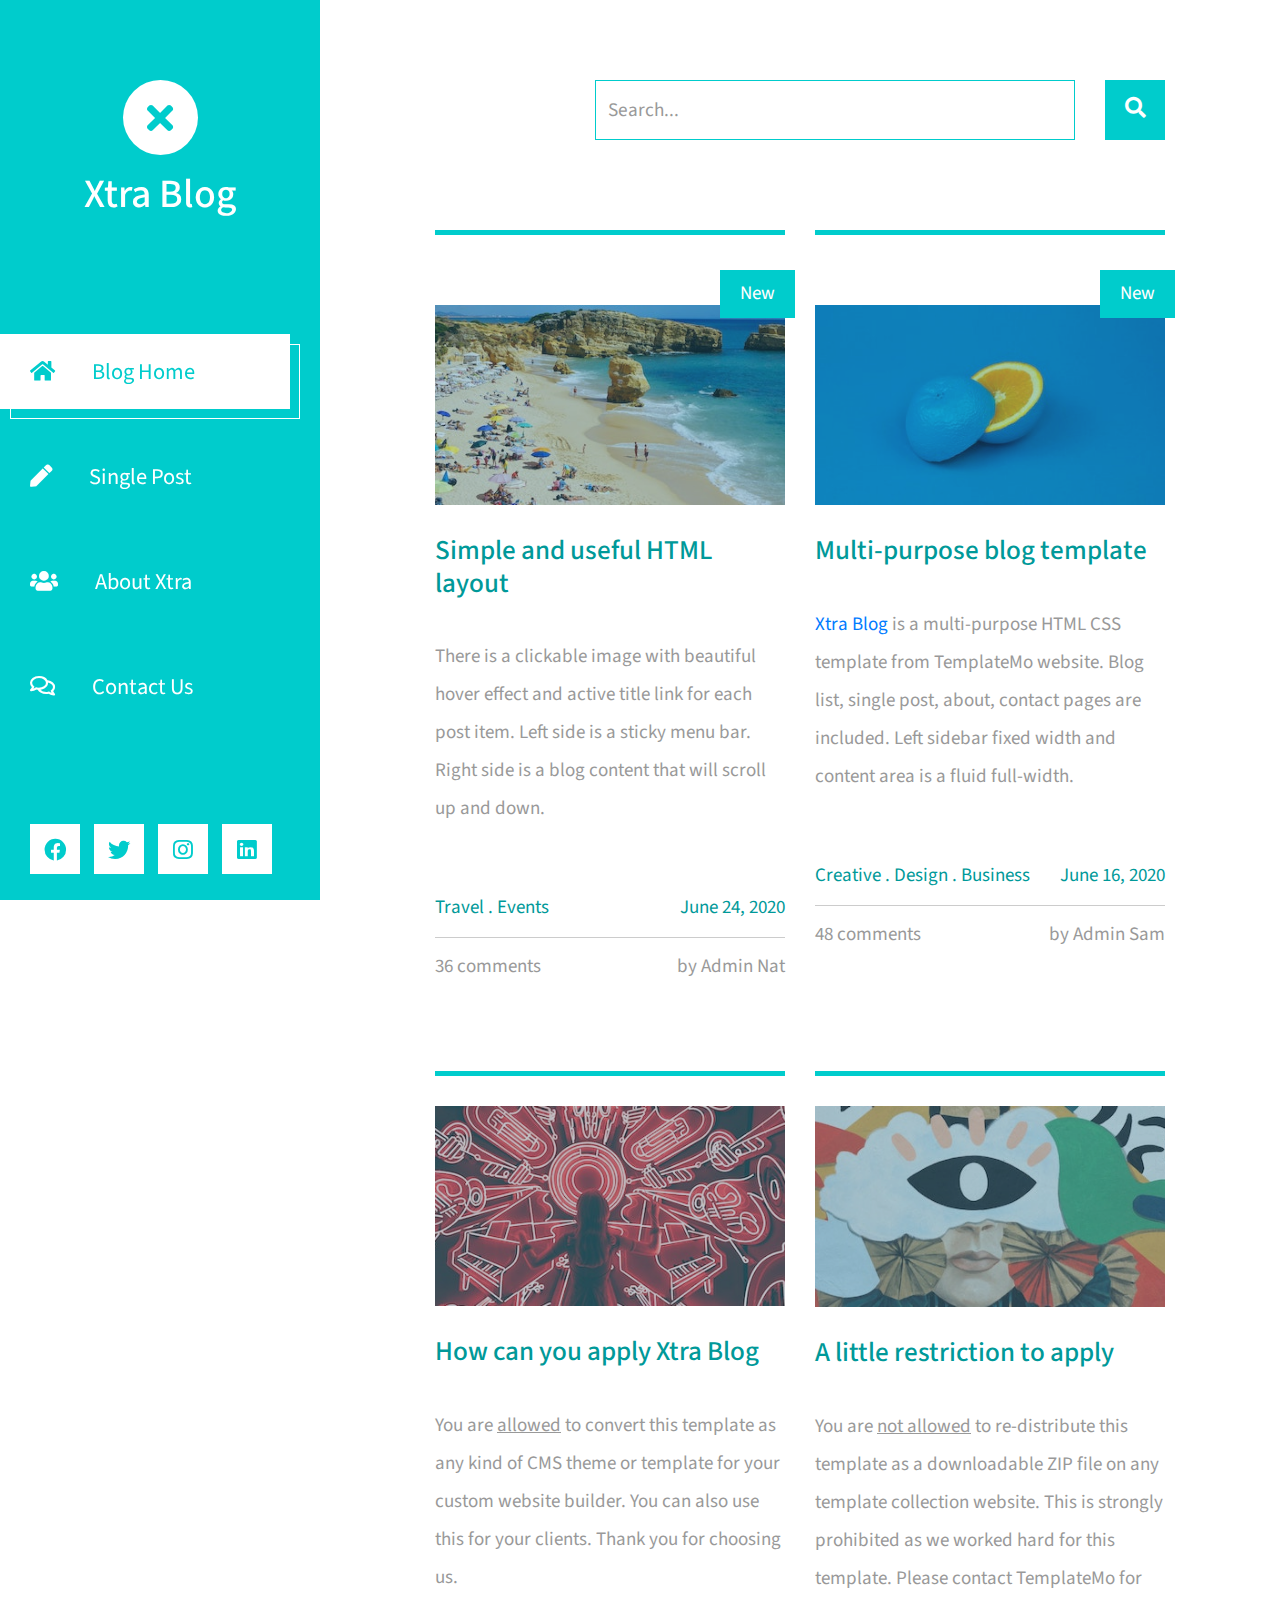
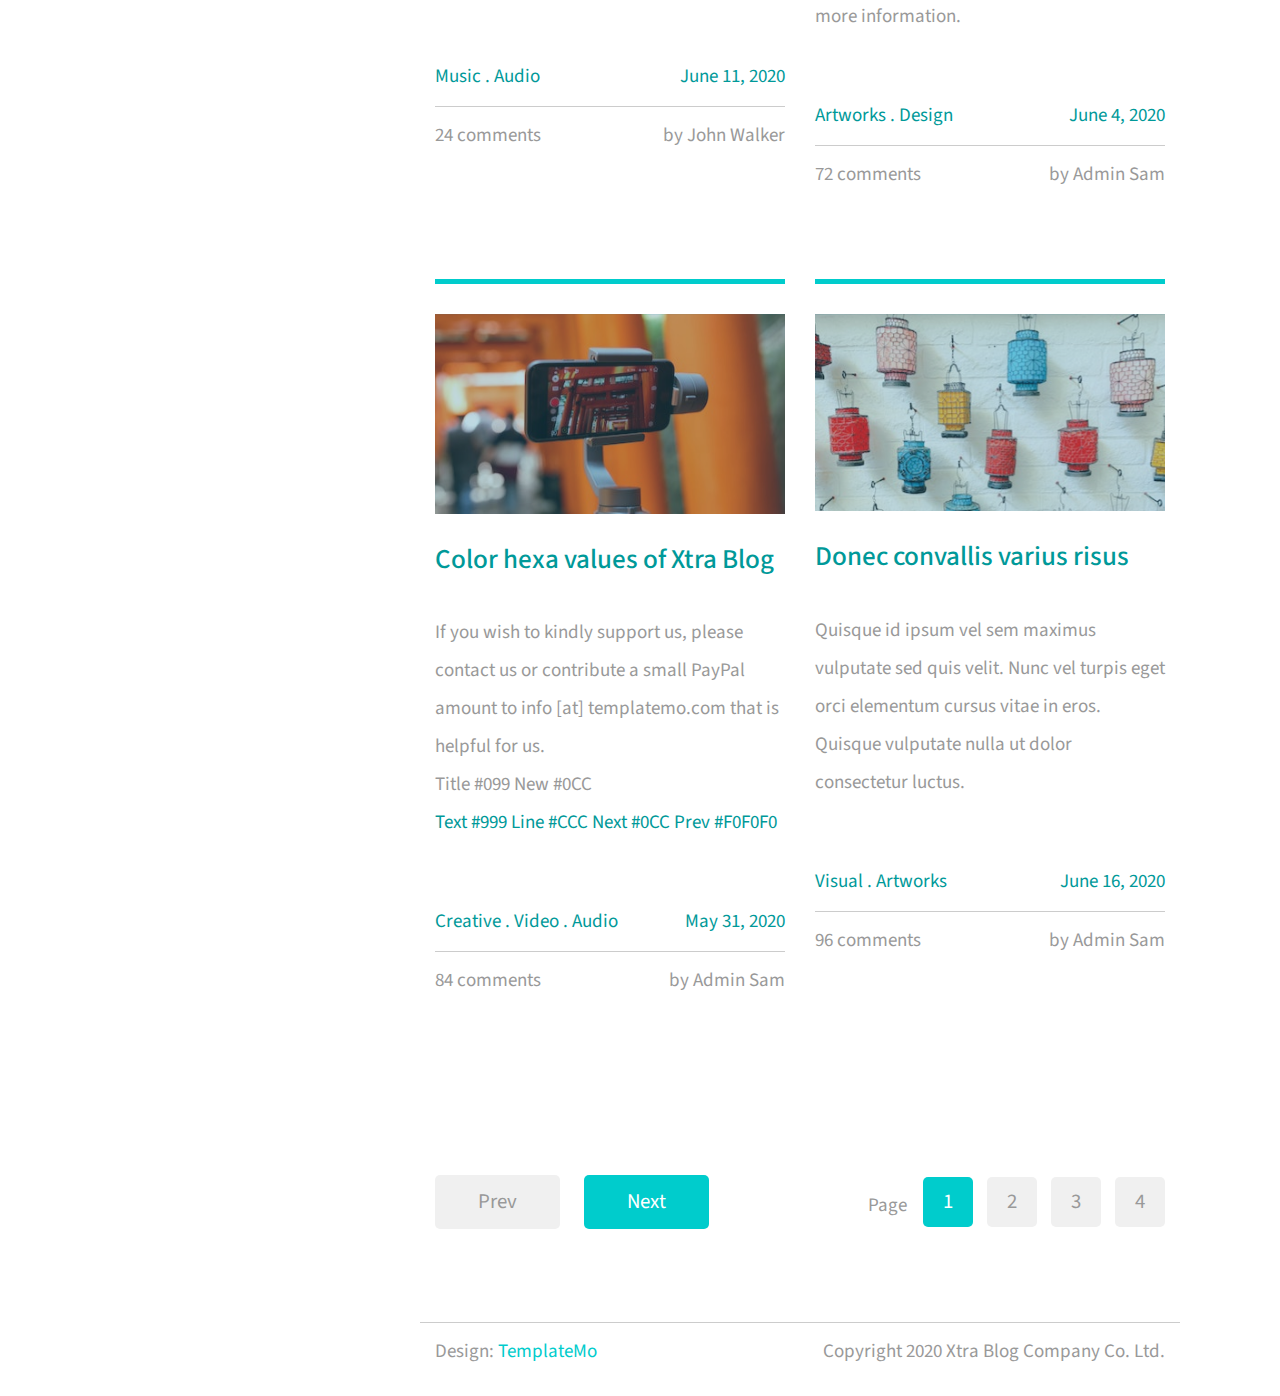
<file: templatemo_553_xtra_blog/index.html>
<!DOCTYPE html>
<html lang="en">
<head>
	<meta charset="UTF-8">
	<meta name="viewport" content="width=device-width, initial-scale=1.0">
	<title>Xtra Blog</title>
	<link rel="stylesheet" href="fontawesome/css/all.min.css"> <!-- https://fontawesome.com/ -->
	<link href="https://fonts.googleapis.com/css2?family=Source+Sans+Pro&display=swap" rel="stylesheet"> <!-- https://fonts.google.com/ -->
    <link href="css/bootstrap.min.css" rel="stylesheet">
    <link href="css/templatemo-xtra-blog.css" rel="stylesheet">
<!--
    
TemplateMo 553 Xtra Blog

https://templatemo.com/tm-553-xtra-blog

-->
</head>
<body>
	<header class="tm-header" id="tm-header">
        <div class="tm-header-wrapper">
            <button class="navbar-toggler" type="button" aria-label="Toggle navigation">
                <i class="fas fa-bars"></i>
            </button>
            <div class="tm-site-header">
                <div class="mb-3 mx-auto tm-site-logo"><i class="fas fa-times fa-2x"></i></div>            
                <h1 class="text-center">Xtra Blog</h1>
            </div>
            <nav class="tm-nav" id="tm-nav">            
                <ul>
                    <li class="tm-nav-item active"><a href="index.html" class="tm-nav-link">
                        <i class="fas fa-home"></i>
                        Blog Home
                    </a></li>
                    <li class="tm-nav-item"><a href="post.html" class="tm-nav-link">
                        <i class="fas fa-pen"></i>
                        Single Post
                    </a></li>
                    <li class="tm-nav-item"><a href="about.html" class="tm-nav-link">
                        <i class="fas fa-users"></i>
                        About Xtra
                    </a></li>
                    <li class="tm-nav-item"><a href="contact.html" class="tm-nav-link">
                        <i class="far fa-comments"></i>
                        Contact Us
                    </a></li>
                </ul>
            </nav>
            <div class="tm-mb-65">
                <a rel="nofollow" href="https://fb.com/templatemo" class="tm-social-link">
                    <i class="fab fa-facebook tm-social-icon"></i>
                </a>
                <a href="https://twitter.com" class="tm-social-link">
                    <i class="fab fa-twitter tm-social-icon"></i>
                </a>
                <a href="https://instagram.com" class="tm-social-link">
                    <i class="fab fa-instagram tm-social-icon"></i>
                </a>
                <a href="https://linkedin.com" class="tm-social-link">
                    <i class="fab fa-linkedin tm-social-icon"></i>
                </a>
            </div>
            <p class="tm-mb-80 pr-5 text-white">
                Xtra Blog is a multi-purpose HTML template from TemplateMo website. Left side is a sticky menu bar. Right side content will scroll up and down.
            </p>
        </div>
    </header>
    <div class="container-fluid">
        <main class="tm-main">
            <!-- Search form -->
            <div class="row tm-row">
                <div class="col-12">
                    <form method="GET" class="form-inline tm-mb-80 tm-search-form">                
                        <input class="form-control tm-search-input" name="query" type="text" placeholder="Search..." aria-label="Search">
                        <button class="tm-search-button" type="submit">
                            <i class="fas fa-search tm-search-icon" aria-hidden="true"></i>
                        </button>                                
                    </form>
                </div>                
            </div>            
            <div class="row tm-row">
                <article class="col-12 col-md-6 tm-post">
                    <hr class="tm-hr-primary">
                    <a href="post.html" class="effect-lily tm-post-link tm-pt-60">
                        <div class="tm-post-link-inner">
                            <img src="img/img-01.jpg" alt="Image" class="img-fluid">                            
                        </div>
                        <span class="position-absolute tm-new-badge">New</span>
                        <h2 class="tm-pt-30 tm-color-primary tm-post-title">Simple and useful HTML layout</h2>
                    </a>                    
                    <p class="tm-pt-30">
                        There is a clickable image with beautiful hover effect and active title link for each post item. 
                        Left side is a sticky menu bar. Right side is a blog content that will scroll up and down.
                    </p>
                    <div class="d-flex justify-content-between tm-pt-45">
                        <span class="tm-color-primary">Travel . Events</span>
                        <span class="tm-color-primary">June 24, 2020</span>
                    </div>
                    <hr>
                    <div class="d-flex justify-content-between">
                        <span>36 comments</span>
                        <span>by Admin Nat</span>
                    </div>
                </article>
                <article class="col-12 col-md-6 tm-post">
                    <hr class="tm-hr-primary">
                    <a href="post.html" class="effect-lily tm-post-link tm-pt-60">
                        <div class=" tm-post-link-inner">
                            <img src="img/img-02.jpg" alt="Image" class="img-fluid">                            
                        </div>
                        <span class="position-absolute tm-new-badge">New</span>
                        <h2 class="tm-pt-30 tm-color-primary tm-post-title">Multi-purpose blog template</h2>
                    </a>                    
                    <p class="tm-pt-30">
                        <a rel="nofollow" href="https://templatemo.com/tm-553-xtra-blog" target="_blank">Xtra Blog</a>  is a multi-purpose HTML CSS template from TemplateMo website. 
                        Blog list, single post, about, contact pages are included. Left sidebar fixed width and content area is a fluid full-width.
                    </p>
                    <div class="d-flex justify-content-between tm-pt-45">
                        <span class="tm-color-primary">Creative . Design . Business</span>
                        <span class="tm-color-primary">June 16, 2020</span>
                    </div>
                    <hr>
                    <div class="d-flex justify-content-between">
                        <span>48 comments</span>
                        <span>by Admin Sam</span>
                    </div>
                </article>
                <article class="col-12 col-md-6 tm-post">
                    <hr class="tm-hr-primary">
                    <a href="post.html" class="effect-lily tm-post-link tm-pt-20">
                        <div class="tm-post-link-inner">
                            <img src="img/img-03.jpg" alt="Image" class="img-fluid">
                        </div>
                        <h2 class="tm-pt-30 tm-color-primary tm-post-title">How can you apply Xtra Blog</h2>
                    </a>                    
                    <p class="tm-pt-30">
                        You are <u>allowed</u> to convert this template as any kind of CMS theme or template for your custom website builder. 
                        You can also use this for your clients. Thank you for choosing us.
                    </p>
                    <div class="d-flex justify-content-between tm-pt-45">
                        <span class="tm-color-primary">Music . Audio</span>
                        <span class="tm-color-primary">June 11, 2020</span>
                    </div>
                    <hr>
                    <div class="d-flex justify-content-between">
                        <span>24 comments</span>
                        <span>by John Walker</span>
                    </div>
                </article>
                <article class="col-12 col-md-6 tm-post">
                    <hr class="tm-hr-primary">
                    <a href="post.html" class="effect-lily tm-post-link tm-pt-20">
                        <div class="tm-post-link-inner">
                            <img src="img/img-04.jpg" alt="Image" class="img-fluid">
                        </div>
                        <h2 class="tm-pt-30 tm-color-primary tm-post-title">A little restriction to apply</h2>
                    </a>                    
                    <p class="tm-pt-30">
                        You are <u>not allowed</u> to re-distribute this template as a downloadable ZIP file on any template collection
                        website. This is strongly prohibited as we worked hard for this template. Please contact TemplateMo for more information.
                    </p>
                    <div class="d-flex justify-content-between tm-pt-45">
                        <span class="tm-color-primary">Artworks . Design</span>
                        <span class="tm-color-primary">June 4, 2020</span>
                    </div>
                    <hr>
                    <div class="d-flex justify-content-between">
                        <span>72 comments</span>
                        <span>by Admin Sam</span>
                    </div>
                </article>
                <article class="col-12 col-md-6 tm-post">
                    <hr class="tm-hr-primary">
                    <a href="post.html" class="effect-lily tm-post-link tm-pt-20">
                        <div class="tm-post-link-inner">
                            <img src="img/img-05.jpg" alt="Image" class="img-fluid">
                        </div>
                        <h2 class="tm-pt-30 tm-color-primary tm-post-title">Color hexa values of Xtra Blog</h2>
                    </a>                    
                    <p class="tm-pt-30">
                        If you wish to kindly support us, please contact us or contribute a small PayPal amount to info [at] templatemo.com that is helpful for us.
                        <br>
                        Title #099 New #0CC <br>
                        <span class="tm-color-primary">Text #999 Line #CCC Next #0CC Prev #F0F0F0</span>
                    </p>
                    <div class="d-flex justify-content-between tm-pt-45">
                        <span class="tm-color-primary">Creative . Video . Audio</span>
                        <span class="tm-color-primary">May 31, 2020</span>
                    </div>
                    <hr>
                    <div class="d-flex justify-content-between">
                        <span>84 comments</span>
                        <span>by Admin Sam</span>
                    </div>
                </article>
                <article class="col-12 col-md-6 tm-post">
                    <hr class="tm-hr-primary">
                    <a href="post.html" class="effect-lily tm-post-link tm-pt-20">
                        <div class="tm-post-link-inner">
                            <img src="img/img-06.jpg" alt="Image" class="img-fluid">
                        </div>
                        <h2 class="tm-pt-30 tm-color-primary tm-post-title">Donec convallis varius risus</h2>
                    </a>                    
                    <p class="tm-pt-30">
                        Quisque id ipsum vel sem maximus vulputate sed quis velit. Nunc vel turpis eget orci elementum cursus vitae in eros. Quisque vulputate nulla ut dolor consectetur luctus.
                    </p>
                    <div class="d-flex justify-content-between tm-pt-45">
                        <span class="tm-color-primary">Visual . Artworks</span>
                        <span class="tm-color-primary">June 16, 2020</span>
                    </div>
                    <hr>
                    <div class="d-flex justify-content-between">
                        <span>96 comments</span>
                        <span>by Admin Sam</span>
                    </div>
                </article>
            </div>
            <div class="row tm-row tm-mt-100 tm-mb-75">
                <div class="tm-prev-next-wrapper">
                    <a href="#" class="mb-2 tm-btn tm-btn-primary tm-prev-next disabled tm-mr-20">Prev</a>
                    <a href="#" class="mb-2 tm-btn tm-btn-primary tm-prev-next">Next</a>
                </div>
                <div class="tm-paging-wrapper">
                    <span class="d-inline-block mr-3">Page</span>
                    <nav class="tm-paging-nav d-inline-block">
                        <ul>
                            <li class="tm-paging-item active">
                                <a href="#" class="mb-2 tm-btn tm-paging-link">1</a>
                            </li>
                            <li class="tm-paging-item">
                                <a href="#" class="mb-2 tm-btn tm-paging-link">2</a>
                            </li>
                            <li class="tm-paging-item">
                                <a href="#" class="mb-2 tm-btn tm-paging-link">3</a>
                            </li>
                            <li class="tm-paging-item">
                                <a href="#" class="mb-2 tm-btn tm-paging-link">4</a>
                            </li>
                        </ul>
                    </nav>
                </div>                
            </div>            
            <footer class="row tm-row">
                <hr class="col-12">
                <div class="col-md-6 col-12 tm-color-gray">
                    Design: <a rel="nofollow" target="_parent" href="https://templatemo.com" class="tm-external-link">TemplateMo</a>
                </div>
                <div class="col-md-6 col-12 tm-color-gray tm-copyright">
                    Copyright 2020 Xtra Blog Company Co. Ltd.
                </div>
            </footer>
        </main>
    </div>
    <script src="js/jquery.min.js"></script>
    <script src="js/templatemo-script.js"></script>
</body>
</html>
</file>
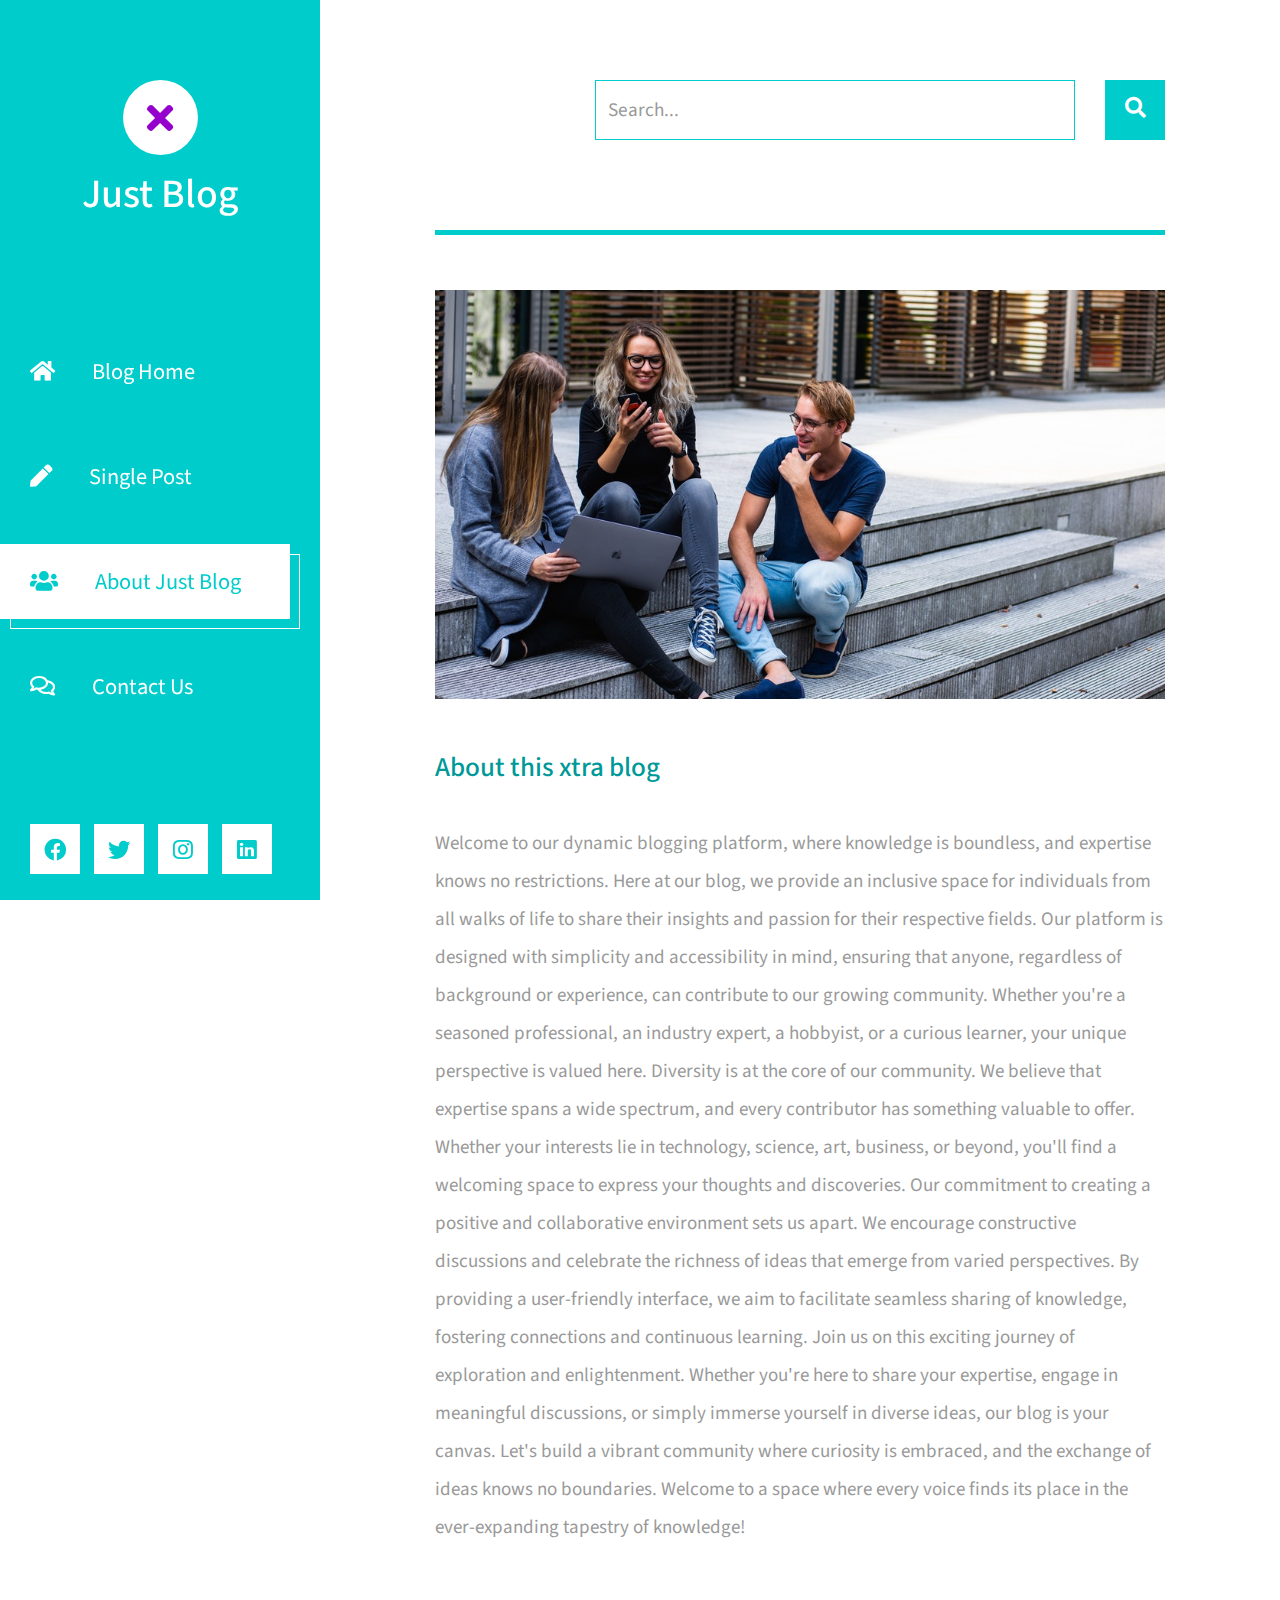
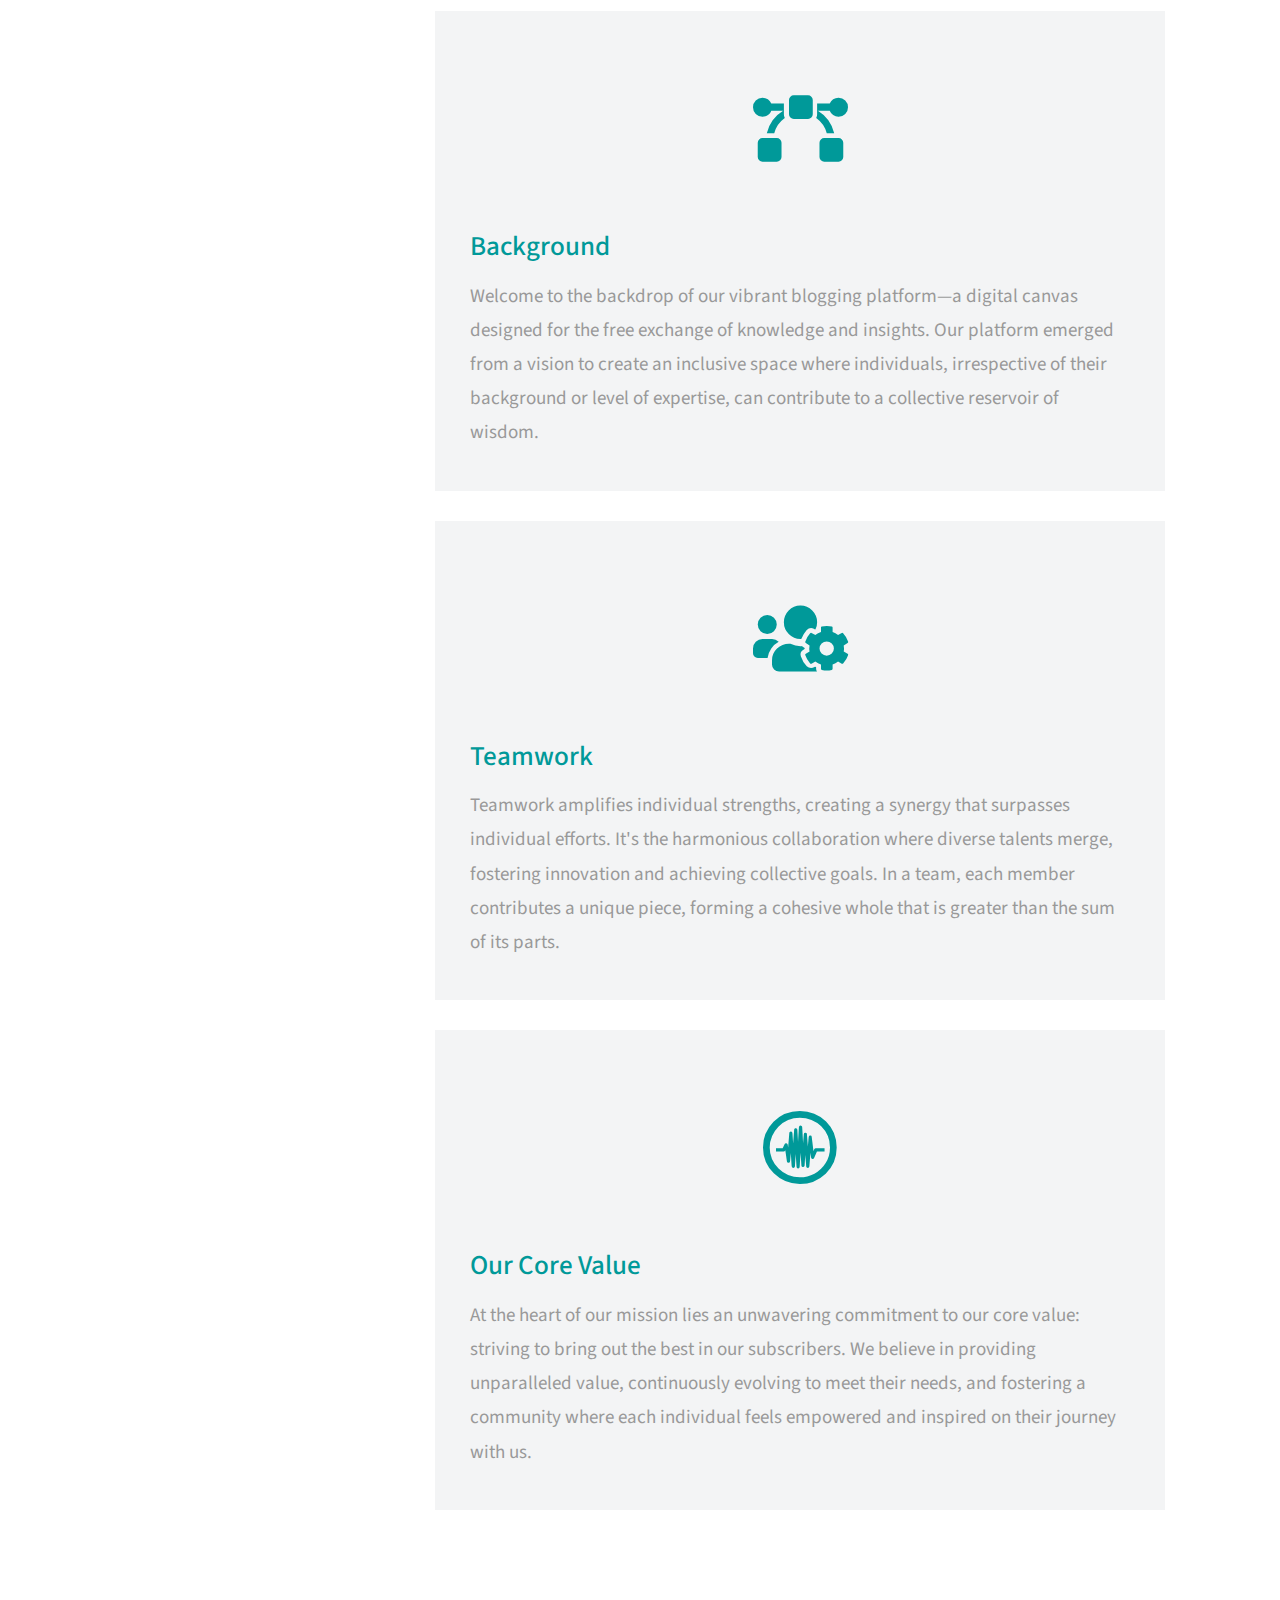
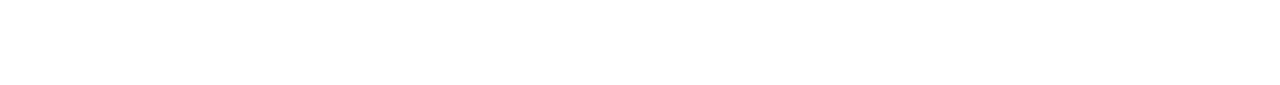
<file: about.html>
<!DOCTYPE html>
<html lang="en">

<head>
    <meta charset="UTF-8">
    <meta name="viewport" content="width=device-width, initial-scale=1.0">
    <title>Xtra Blog</title>
    <link rel="stylesheet" href="fontawesome/css/all.min.css">
    <!-- https://fontawesome.com/ -->
    <link href="https://fonts.googleapis.com/css2?family=Source+Sans+Pro&display=swap" rel="stylesheet">
    <!-- https://fonts.google.com/ -->
    <link href="css/bootstrap.min.css" rel="stylesheet">
    <link href="css/templatemo-xtra-blog.css" rel="stylesheet">
    <!--
    
TemplateMo 553 Xtra Blog

https://templatemo.com/tm-553-xtra-blog

-->
</head>

<body>
    <header class="tm-header" id="tm-header">
        <div class="tm-header-wrapper">
            <button class="navbar-toggler" type="button" aria-label="Toggle navigation">
                <i class="fas fa-bars"></i>
            </button>
            <div class="tm-site-header">
                <div class="mb-3 mx-auto tm-site-logo"><i class="fas fa-times fa-2x"></i></div>
                <h1 class="text-center">Just Blog</h1>
            </div>
            <nav class="tm-nav" id="tm-nav">
                <ul>
                    <li class="tm-nav-item">
                        <a href="index.html" class="tm-nav-link">
                            <i class="fas fa-home"></i> Blog Home
                        </a>
                    </li>
                    <li class="tm-nav-item">
                        <a href="post.html" class="tm-nav-link">
                            <i class="fas fa-pen"></i> Single Post
                        </a>
                    </li>
                    <li class="tm-nav-item active">
                        <a href="about.html" class="tm-nav-link">
                            <i class="fas fa-users"></i> About Just Blog
                        </a>
                    </li>
                    <li class="tm-nav-item">
                        <a href="contact.html" class="tm-nav-link">
                            <i class="far fa-comments"></i> Contact Us
                        </a>
                    </li>
                </ul>
            </nav>
            <div class="tm-mb-65">
                <a href="https://facebook.com" class="tm-social-link">
                    <i class="fab fa-facebook tm-social-icon"></i>
                </a>
                <a href="https://twitter.com" class="tm-social-link">
                    <i class="fab fa-twitter tm-social-icon"></i>
                </a>
                <a href="https://instagram.com" class="tm-social-link">
                    <i class="fab fa-instagram tm-social-icon"></i>
                </a>
                <a href="https://linkedin.com" class="tm-social-link">
                    <i class="fab fa-linkedin tm-social-icon"></i>
                </a>
            </div>
            <p class="tm-mb-80 pr-5 text-white">

            </p>
        </div>
    </header>
    <div class="container-fluid">
        <main class="tm-main">
            <!-- Search form -->
            <div class="row tm-row">
                <div class="col-12">
                    <form method="GET" class="form-inline tm-mb-80 tm-search-form">
                        <input class="form-control tm-search-input" name="query" type="text" placeholder="Search..." aria-label="Search">
                        <button class="tm-search-button" type="submit">
                            <i class="fas fa-search tm-search-icon" aria-hidden="true"></i>
                        </button>
                    </form>
                </div>
            </div>
            <div class="row tm-row tm-mb-45">
                <div class="col-12">
                    <hr class="tm-hr-primary tm-mb-55">
                    <img src="img/about-01.jpg" alt="Image" class="img-fluid">
                </div>
            </div>
            <div class="row tm-row tm-mb-40">
                <div class="col-12">
                    <div class="mb-4">
                        <h2 class="pt-2 tm-mb-40 tm-color-primary tm-post-title">About this xtra blog</h2>
                        <p>
                            Welcome to our dynamic blogging platform, where knowledge is boundless, and expertise knows no restrictions. Here at our blog, we provide an inclusive space for individuals from all walks of life to share their insights and passion for their respective
                            fields. Our platform is designed with simplicity and accessibility in mind, ensuring that anyone, regardless of background or experience, can contribute to our growing community. Whether you're a seasoned professional, an industry
                            expert, a hobbyist, or a curious learner, your unique perspective is valued here. Diversity is at the core of our community. We believe that expertise spans a wide spectrum, and every contributor has something valuable to offer.
                            Whether your interests lie in technology, science, art, business, or beyond, you'll find a welcoming space to express your thoughts and discoveries. Our commitment to creating a positive and collaborative environment sets us
                            apart. We encourage constructive discussions and celebrate the richness of ideas that emerge from varied perspectives. By providing a user-friendly interface, we aim to facilitate seamless sharing of knowledge, fostering connections
                            and continuous learning. Join us on this exciting journey of exploration and enlightenment. Whether you're here to share your expertise, engage in meaningful discussions, or simply immerse yourself in diverse ideas, our blog
                            is your canvas. Let's build a vibrant community where curiosity is embraced, and the exchange of ideas knows no boundaries. Welcome to a space where every voice finds its place in the ever-expanding tapestry of knowledge!






                        </p>
                        <p>

                        </p>
                    </div>
                </div>
            </div>
            <div class="row tm-row tm-mb-120">
                <div class="col-lg-4 tm-about-col">
                    <div class="tm-bg-gray tm-about-pad">
                        <div class="text-center tm-mt-40 tm-mb-60">
                            <i class="fas fa-bezier-curve fa-4x tm-color-primary"></i>
                        </div>
                        <h2 class="mb-3 tm-color-primary tm-post-title">Background</h2>
                        <p class="mb-0 tm-line-height-short">
                            Welcome to the backdrop of our vibrant blogging platform—a digital canvas designed for the free exchange of knowledge and insights. Our platform emerged from a vision to create an inclusive space where individuals, irrespective of their background or
                            level of expertise, can contribute to a collective reservoir of wisdom.
                        </p>
                    </div>
                </div>
                <div class="col-lg-4 tm-about-col">
                    <div class="tm-bg-gray tm-about-pad">
                        <div class="text-center tm-mt-40 tm-mb-60">
                            <i class="fas fa-users-cog fa-4x tm-color-primary"></i>
                        </div>
                        <h2 class="mb-3 tm-color-primary tm-post-title">Teamwork</h2>
                        <p class="mb-0 tm-line-height-short">
                            Teamwork amplifies individual strengths, creating a synergy that surpasses individual efforts. It's the harmonious collaboration where diverse talents merge, fostering innovation and achieving collective goals. In a team, each member contributes a unique
                            piece, forming a cohesive whole that is greater than the sum of its parts.
                        </p>
                    </div>
                </div>
                <div class="col-lg-4 tm-about-col">
                    <div class="tm-bg-gray tm-about-pad">
                        <div class="text-center tm-mt-40 tm-mb-60">
                            <i class="fab fa-creative-commons-sampling fa-4x tm-color-primary"></i>
                        </div>
                        <h2 class="mb-3 tm-color-primary tm-post-title">Our Core Value</h2>
                        <p class="mb-0 tm-line-height-short">
                            At the heart of our mission lies an unwavering commitment to our core value: striving to bring out the best in our subscribers. We believe in providing unparalleled value, continuously evolving to meet their needs, and fostering a community where each
                            individual feels empowered and inspired on their journey with us.
                        </p>
                    </div>
                </div>
</file>
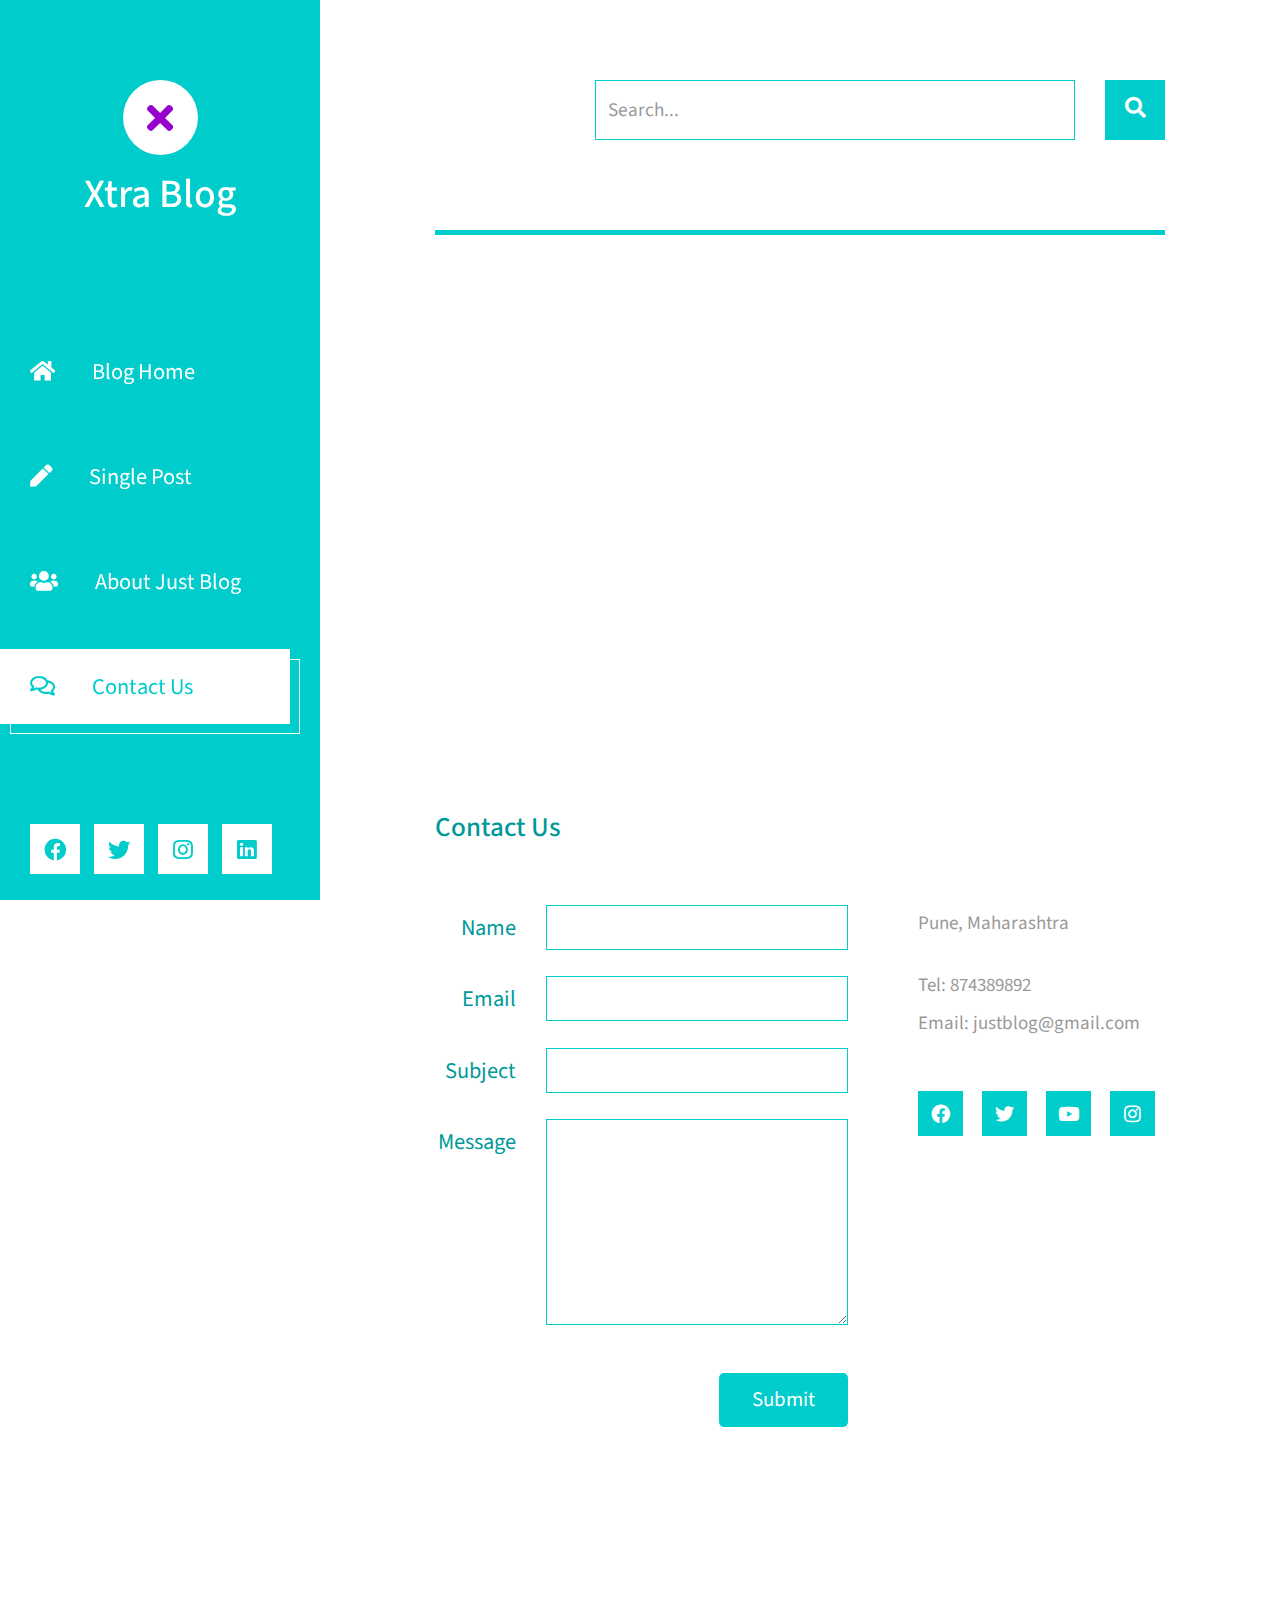
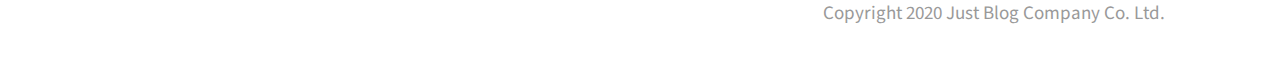
<file: contact.html>
<!DOCTYPE html>
<html lang="en">

<head>
    <meta charset="UTF-8">
    <meta name="viewport" content="width=device-width, initial-scale=1.0">
    <title>Xtra Blog</title>
    <link rel="stylesheet" href="fontawesome/css/all.min.css">
    <!-- https://fontawesome.com/ -->
    <link href="https://fonts.googleapis.com/css2?family=Source+Sans+Pro&display=swap" rel="stylesheet">
    <!-- https://fonts.google.com/ -->
    <link href="css/bootstrap.min.css" rel="stylesheet">
    <link href="css/templatemo-xtra-blog.css" rel="stylesheet">
    <!--
    
TemplateMo 553 Xtra Blog

https://templatemo.com/tm-553-xtra-blog

-->
</head>

<body>
    <header class="tm-header" id="tm-header">
        <div class="tm-header-wrapper">
            <button class="navbar-toggler" type="button" aria-label="Toggle navigation">
                <i class="fas fa-bars"></i>
            </button>
            <div class="tm-site-header">
                <div class="mb-3 mx-auto tm-site-logo"><i class="fas fa-times fa-2x"></i></div>
                <h1 class="text-center">Xtra Blog</h1>
            </div>
            <nav class="tm-nav" id="tm-nav">
                <ul>
                    <li class="tm-nav-item">
                        <a href="index.html" class="tm-nav-link">
                            <i class="fas fa-home"></i> Blog Home
                        </a>
                    </li>
                    <li class="tm-nav-item">
                        <a href="post.html" class="tm-nav-link">
                            <i class="fas fa-pen"></i> Single Post
                        </a>
                    </li>
                    <li class="tm-nav-item">
                        <a href="about.html" class="tm-nav-link">
                            <i class="fas fa-users"></i> About Just Blog
                        </a>
                    </li>
                    <li class="tm-nav-item active">
                        <a href="contact.html" class="tm-nav-link">
                            <i class="far fa-comments"></i> Contact Us
                        </a>
                    </li>
                </ul>
            </nav>
            <div class="tm-mb-65">
                <a href="https://facebook.com" class="tm-social-link">
                    <i class="fab fa-facebook tm-social-icon"></i>
                </a>
                <a href="https://twitter.com" class="tm-social-link">
                    <i class="fab fa-twitter tm-social-icon"></i>
                </a>
                <a href="https://instagram.com" class="tm-social-link">
                    <i class="fab fa-instagram tm-social-icon"></i>
                </a>
                <a href="https://linkedin.com" class="tm-social-link">
                    <i class="fab fa-linkedin tm-social-icon"></i>
                </a>
            </div>
            <p class="tm-mb-80 pr-5 text-white">

            </p>
        </div>
    </header>
    <div class="container-fluid">
        <main class="tm-main">
            <!-- Search form -->
            <div class="row tm-row">
                <div class="col-12">
                    <form method="GET" class="form-inline tm-mb-80 tm-search-form">
                        <input class="form-control tm-search-input" name="query" type="text" placeholder="Search..." aria-label="Search">
                        <button class="tm-search-button" type="submit">
                            <i class="fas fa-search tm-search-icon" aria-hidden="true"></i>
                        </button>
                    </form>
                </div>
            </div>
            <div class="row tm-row tm-mb-45">
                <div class="col-12">
                    <hr class="tm-hr-primary tm-mb-55">
                    <div class="gmap_canvas">
                        <!-- Google Map -->
                        <iframe width="100%" height="477" id="gmap_canvas" src="https://maps.google.com/maps?q=Av.+L%C3%BAcio+Costa,+Rio+de+Janeiro+-+RJ,+Brazil&t=&z=13&ie=UTF8&iwloc=&output=embed" frameborder="0" scrolling="no" marginheight="0" marginwidth="0"></iframe>
                    </div>
                </div>
            </div>
            <div class="row tm-row tm-mb-120">
                <div class="col-12">
                    <h2 class="tm-color-primary tm-post-title tm-mb-60">Contact Us</h2>
                </div>
                <div class="col-lg-7 tm-contact-left">
                    <form method="POST" action="" class="mb-5 ml-auto mr-0 tm-contact-form">
                        <div class="form-group row mb-4">
                            <label for="name" class="col-sm-3 col-form-label text-right tm-color-primary">Name</label>
                            <div class="col-sm-9">
                                <input class="form-control mr-0 ml-auto" name="name" id="name" type="text" required>
                            </div>
                        </div>
                        <div class="form-group row mb-4">
                            <label for="email" class="col-sm-3 col-form-label text-right tm-color-primary">Email</label>
                            <div class="col-sm-9">
                                <input class="form-control mr-0 ml-auto" name="email" id="email" type="email" required>
                            </div>
                        </div>
                        <div class="form-group row mb-4">
                            <label for="subject" class="col-sm-3 col-form-label text-right tm-color-primary">Subject</label>
                            <div class="col-sm-9">
                                <input class="form-control mr-0 ml-auto" name="subject" id="subject" type="text" required>
                            </div>
                        </div>
                        <div class="form-group row mb-5">
                            <label for="message" class="col-sm-3 col-form-label text-right tm-color-primary">Message</label>
                            <div class="col-sm-9">
                                <textarea class="form-control mr-0 ml-auto" name="message" id="message" rows="8" required></textarea>
                            </div>
                        </div>
                        <div class="form-group row text-right">
                            <div class="col-12">
                                <button class="tm-btn tm-btn-primary tm-btn-small">Submit</button>
                            </div>
                        </div>
                    </form>
                </div>
                <div class="col-lg-5 tm-contact-right">
                    <address class="mb-4 tm-color-gray">
                        Pune, Maharashtra
                    </address>
                    <span class="d-block">
                        Tel:
                        <a href="tel:58374983982" class="tm-color-gray">874389892</a>
                    </span>
                    <span class="mb-4 d-block">
                        Email:
                        <a href="mailto:info@company.com" class="tm-color-gray">justblog@gmail.com</a>
                    </span>
                    <p class="mb-5 tm-line-height-short">

                    </p>
                    <ul class="tm-social-links">
                        <li class="mb-2">
                            <a href="https://facebook.com" class="d-flex align-items-center justify-content-center">
                                <i class="fab fa-facebook"></i>
                            </a>
                        </li>
                        <li class="mb-2">
                            <a href="https://twitter.com" class="d-flex align-items-center justify-content-center">
                                <i class="fab fa-twitter"></i>
                            </a>
                        </li>
                        <li class="mb-2">
                            <a href="https://youtube.com" class="d-flex align-items-center justify-content-center">
                                <i class="fab fa-youtube"></i>
                            </a>
                        </li>
                        <li class="mb-2">
                            <a href="https://instagram.com" class="d-flex align-items-center justify-content-center mr-0">
                                <i class="fab fa-instagram"></i>
                            </a>
                        </li>
                    </ul>
                </div>
            </div>
            <footer class="row tm-row">
                <div class="col-md-6 col-12 tm-color-gray">
                    <!-- Design: <a rel="nofollow" target="_parent" href="https://templatemo.com" class="tm-external-link">TemplateMo</a> -->
                </div>
                <div class="col-md-6 col-12 tm-color-gray tm-copyright">
                    Copyright 2020 Just Blog Company Co. Ltd.
                </div>
            </footer>
        </main>
    </div>
    <script src="js/jquery.min.js"></script>
    <script src="js/templatemo-script.js"></script>
</body>

</html>
</file>
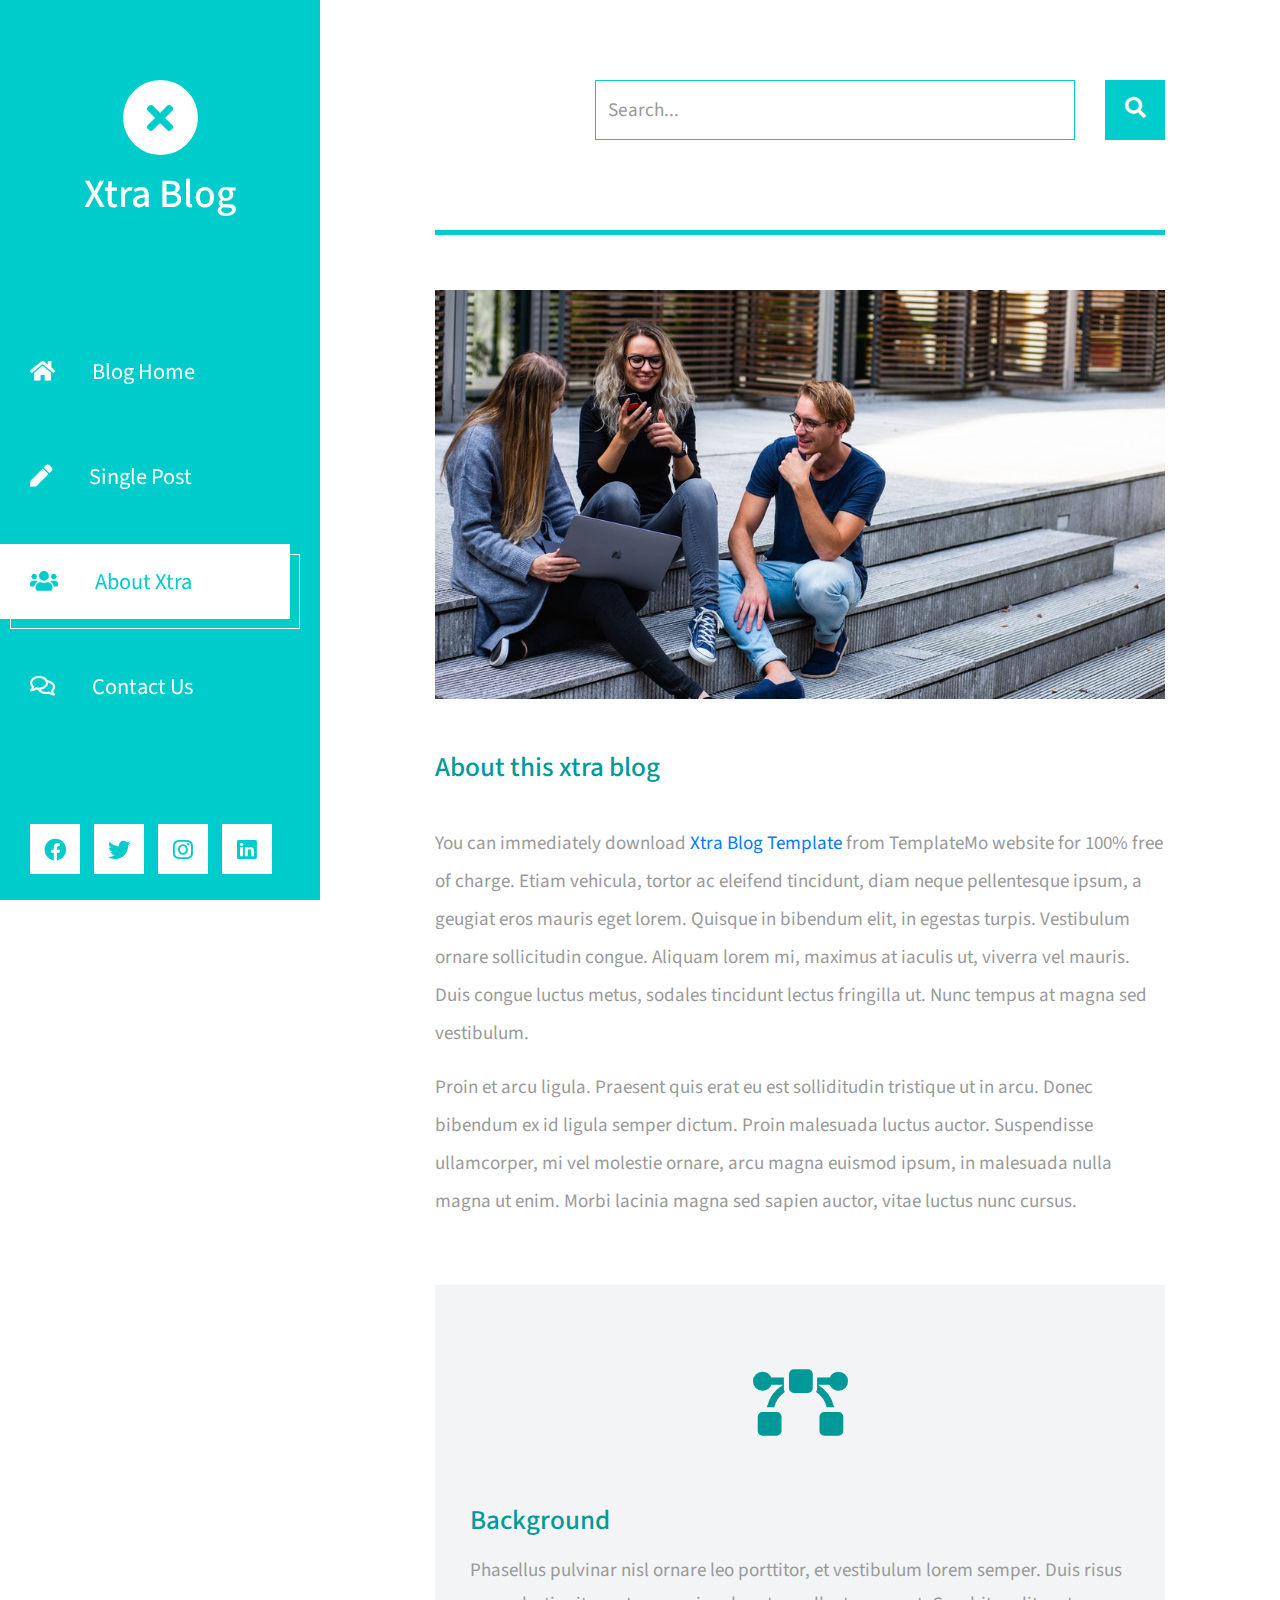
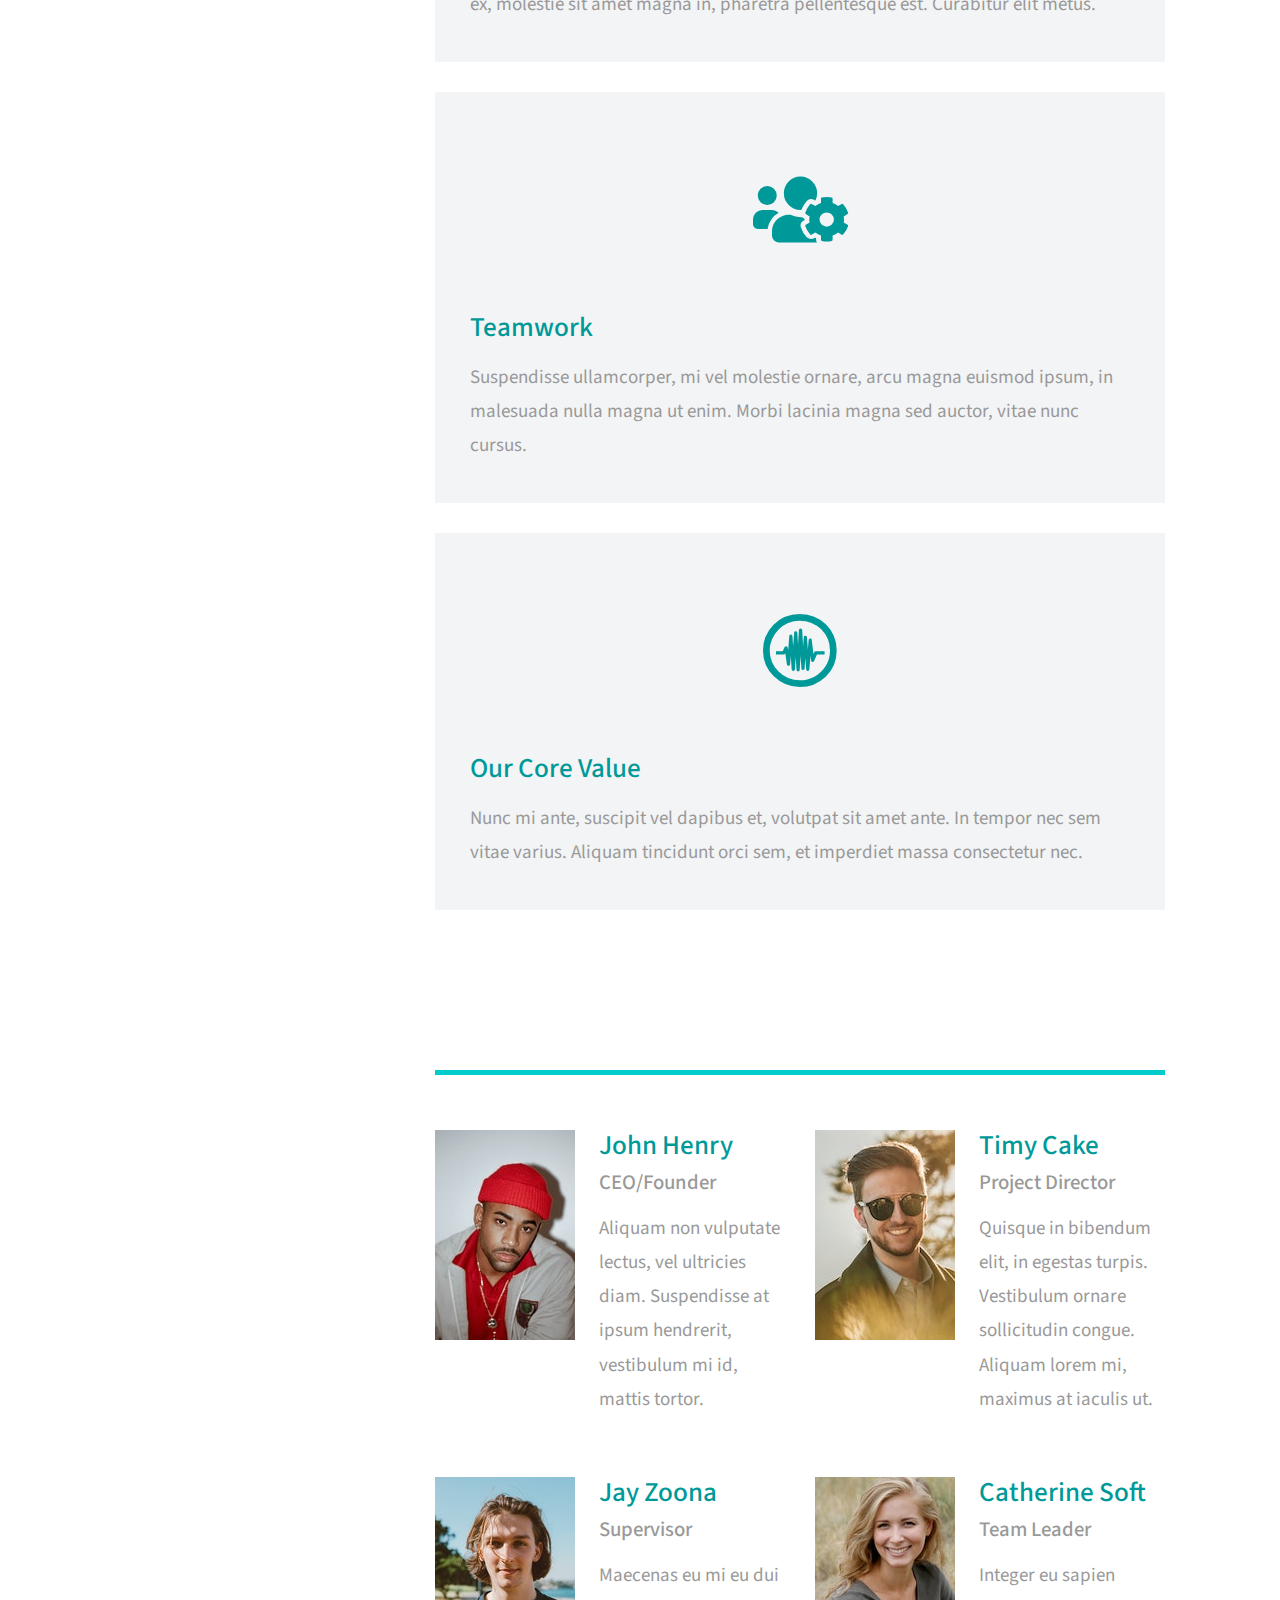
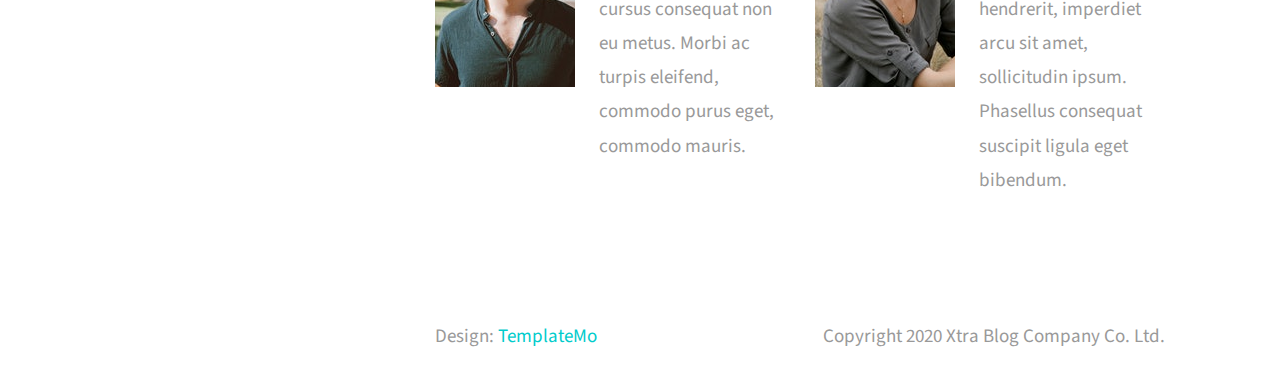
<file: templatemo_553_xtra_blog/about.html>
<!DOCTYPE html>
<html lang="en">
<head>
	<meta charset="UTF-8">
	<meta name="viewport" content="width=device-width, initial-scale=1.0">
	<title>Xtra Blog</title>
	<link rel="stylesheet" href="fontawesome/css/all.min.css"> <!-- https://fontawesome.com/ -->
	<link href="https://fonts.googleapis.com/css2?family=Source+Sans+Pro&display=swap" rel="stylesheet"> <!-- https://fonts.google.com/ -->
    <link href="css/bootstrap.min.css" rel="stylesheet">
    <link href="css/templatemo-xtra-blog.css" rel="stylesheet">
<!--
    
TemplateMo 553 Xtra Blog

https://templatemo.com/tm-553-xtra-blog

-->
</head>
<body>
	<header class="tm-header" id="tm-header">
        <div class="tm-header-wrapper">
            <button class="navbar-toggler" type="button" aria-label="Toggle navigation">
                <i class="fas fa-bars"></i>
            </button>
            <div class="tm-site-header">
                <div class="mb-3 mx-auto tm-site-logo"><i class="fas fa-times fa-2x"></i></div>            
                <h1 class="text-center">Xtra Blog</h1>
            </div>
            <nav class="tm-nav" id="tm-nav">            
                <ul>
                    <li class="tm-nav-item"><a href="index.html" class="tm-nav-link">
                        <i class="fas fa-home"></i>
                        Blog Home
                    </a></li>
                    <li class="tm-nav-item"><a href="post.html" class="tm-nav-link">
                        <i class="fas fa-pen"></i>
                        Single Post
                    </a></li>
                    <li class="tm-nav-item active"><a href="about.html" class="tm-nav-link">
                        <i class="fas fa-users"></i>
                        About Xtra
                    </a></li>
                    <li class="tm-nav-item"><a href="contact.html" class="tm-nav-link">
                        <i class="far fa-comments"></i>
                        Contact Us
                    </a></li>
                </ul>
            </nav>
            <div class="tm-mb-65">
                <a href="https://facebook.com" class="tm-social-link">
                    <i class="fab fa-facebook tm-social-icon"></i>
                </a>
                <a href="https://twitter.com" class="tm-social-link">
                    <i class="fab fa-twitter tm-social-icon"></i>
                </a>
                <a href="https://instagram.com" class="tm-social-link">
                    <i class="fab fa-instagram tm-social-icon"></i>
                </a>
                <a href="https://linkedin.com" class="tm-social-link">
                    <i class="fab fa-linkedin tm-social-icon"></i>
                </a>
            </div>
            <p class="tm-mb-80 pr-5 text-white">
                Xtra Blog is a multi-purpose HTML template from TemplateMo website. Left side is a sticky menu bar. Right side content will scroll up and down.
            </p>
        </div>
    </header>
    <div class="container-fluid">
        <main class="tm-main">
            <!-- Search form -->
            <div class="row tm-row">
                <div class="col-12">
                    <form method="GET" class="form-inline tm-mb-80 tm-search-form">                
                        <input class="form-control tm-search-input" name="query" type="text" placeholder="Search..." aria-label="Search">
                        <button class="tm-search-button" type="submit">
                            <i class="fas fa-search tm-search-icon" aria-hidden="true"></i>
                        </button>                                
                    </form>
                </div>                
            </div>            
            <div class="row tm-row tm-mb-45">
                <div class="col-12">
                    <hr class="tm-hr-primary tm-mb-55">
                    <img src="img/about-01.jpg" alt="Image" class="img-fluid">
                </div>
            </div>
            <div class="row tm-row tm-mb-40">
                <div class="col-12">                    
                    <div class="mb-4">
                        <h2 class="pt-2 tm-mb-40 tm-color-primary tm-post-title">About this xtra blog</h2>
                        <p>
                            You can immediately download 
                                <a rel="nofollow" href="https://templatemo.com/tm-553-xtra-blog" target="_blank">Xtra Blog Template</a> 
                                from TemplateMo website for 100% free of charge. Etiam vehicula, tortor ac eleifend tincidunt, diam neque pellentesque ipsum, 
                                a geugiat eros mauris eget lorem. Quisque in
                            bibendum elit, in egestas turpis. Vestibulum ornare sollicitudin congue. Aliquam lorem mi, maximus at iaculis ut, viverra vel
                            mauris. Duis congue luctus metus, sodales tincidunt lectus fringilla ut. Nunc tempus at magna sed vestibulum.
                        </p>
                        <p>
                            Proin et arcu ligula. Praesent quis erat eu est solliditudin tristique ut in arcu. Donec bibendum ex id ligula semper dictum.
                            Proin malesuada luctus auctor. Suspendisse ullamcorper, mi vel molestie ornare, arcu magna euismod ipsum, in
                            malesuada nulla magna ut enim. Morbi lacinia magna sed sapien auctor, vitae luctus nunc cursus.
                        </p>                            
                    </div>                    
                </div>
            </div>
            <div class="row tm-row tm-mb-120">
                <div class="col-lg-4 tm-about-col">
                    <div class="tm-bg-gray tm-about-pad">
                        <div class="text-center tm-mt-40 tm-mb-60">
                            <i class="fas fa-bezier-curve fa-4x tm-color-primary"></i>                            
                        </div>                        
                        <h2 class="mb-3 tm-color-primary tm-post-title">Background</h2>
                        <p class="mb-0 tm-line-height-short">
                            Phasellus pulvinar nisl ornare leo porttitor, et vestibulum lorem semper. 
                            Duis risus ex, molestie sit amet magna in,
                            pharetra pellentesque est. Curabitur elit metus.
                        </p>
                    </div>
                </div>
                <div class="col-lg-4 tm-about-col">
                    <div class="tm-bg-gray tm-about-pad">
                        <div class="text-center tm-mt-40 tm-mb-60">
                            <i class="fas fa-users-cog fa-4x tm-color-primary"></i>                            
                        </div>                        
                        <h2 class="mb-3 tm-color-primary tm-post-title">Teamwork</h2>
                        <p class="mb-0 tm-line-height-short">
                            Suspendisse ullamcorper, mi vel molestie ornare, arcu magna euismod ipsum, in malesuada nulla magna ut enim. 
                            Morbi lacinia magna sed auctor, vitae nunc cursus.
                        </p>
                    </div>
                </div>
                <div class="col-lg-4 tm-about-col">
                    <div class="tm-bg-gray tm-about-pad">
                        <div class="text-center tm-mt-40 tm-mb-60">
                            <i class="fab fa-creative-commons-sampling fa-4x tm-color-primary"></i>                            
                        </div>                        
                        <h2 class="mb-3 tm-color-primary tm-post-title">Our Core Value</h2>
                        <p class="mb-0 tm-line-height-short">
                            Nunc mi ante, suscipit vel dapibus et, volutpat sit amet ante. In tempor nec sem vitae varius. Aliquam tincidunt orci sem, et imperdiet massa consectetur nec.
                        </p>
                    </div>
                </div>
            </div>            
            <div class="row tm-row tm-mb-60">
                <div class="col-12">
                    <hr class="tm-hr-primary  tm-mb-55">
                </div>                
                <div class="col-lg-6 tm-mb-60 tm-person-col">
                    <div class="media tm-person">
                        <img src="img/about-02.jpg" alt="Image" class="img-fluid mr-4">
                        <div class="media-body">
                            <h2 class="tm-color-primary tm-post-title mb-2">John Henry</h2>
                            <h3 class="tm-h3 mb-3">CEO/Founder</h3>
                            <p class="mb-0 tm-line-height-short">
                                Aliquam non vulputate lectus, vel ultricies diam. Suspendisse at ipsum
                                hendrerit, vestibulum mi id, mattis tortor.
                            </p>
                        </div>
                    </div>
                </div>
                <div class="col-lg-6 tm-mb-60 tm-person-col">
                    <div class="media tm-person">
                        <img src="img/about-03.jpg" alt="Image" class="img-fluid mr-4">
                        <div class="media-body">
                            <h2 class="tm-color-primary tm-post-title mb-2">Timy Cake</h2>
                            <h3 class="tm-h3 mb-3">Project Director</h3>
                            <p class="mb-0 tm-line-height-short">
                                Quisque in bibendum elit, in egestas turpis. Vestibulum ornare sollicitudin congue. 
                                Aliquam lorem mi, maximus at iaculis ut.
                            </p>
                        </div>
                    </div>
                </div>
                <div class="col-lg-6 tm-mb-60 tm-person-col">
                    <div class="media tm-person">
                        <img src="img/about-04.jpg" alt="Image" class="img-fluid mr-4">
                        <div class="media-body">
                            <h2 class="tm-color-primary tm-post-title mb-2">Jay Zoona</h2>
                            <h3 class="tm-h3 mb-3">Supervisor</h3>
                            <p class="mb-0 tm-line-height-short">
                                Maecenas eu mi eu dui cursus consequat non eu metus. Morbi ac
                                turpis eleifend, commodo purus eget, commodo mauris.
                            </p>
                        </div>
                    </div>
                </div>
                <div class="col-lg-6 tm-mb-60 tm-person-col">
                    <div class="media tm-person">
                        <img src="img/about-05.jpg" alt="Image" class="img-fluid mr-4">
                        <div class="media-body">
                            <h2 class="tm-color-primary tm-post-title mb-2">Catherine Soft</h2>
                            <h3 class="tm-h3 mb-3">Team Leader</h3>
                            <p class="mb-0 tm-line-height-short">
                                Integer eu sapien hendrerit,
                                imperdiet arcu sit amet, sollicitudin ipsum.
                                Phasellus consequat suscipit ligula eget bibendum.
                            </p>
                        </div>
                    </div>
                </div>
            </div>        
            <footer class="row tm-row">
                <div class="col-md-6 col-12 tm-color-gray">
                    Design: <a rel="nofollow" target="_parent" href="https://templatemo.com" class="tm-external-link">TemplateMo</a>
                </div>
                <div class="col-md-6 col-12 tm-color-gray tm-copyright">
                    Copyright 2020 Xtra Blog Company Co. Ltd.
                </div>
            </footer>
        </main>
    </div>
    <script src="js/jquery.min.js"></script>
    <script src="js/templatemo-script.js"></script>
</body>
</html>
</file>
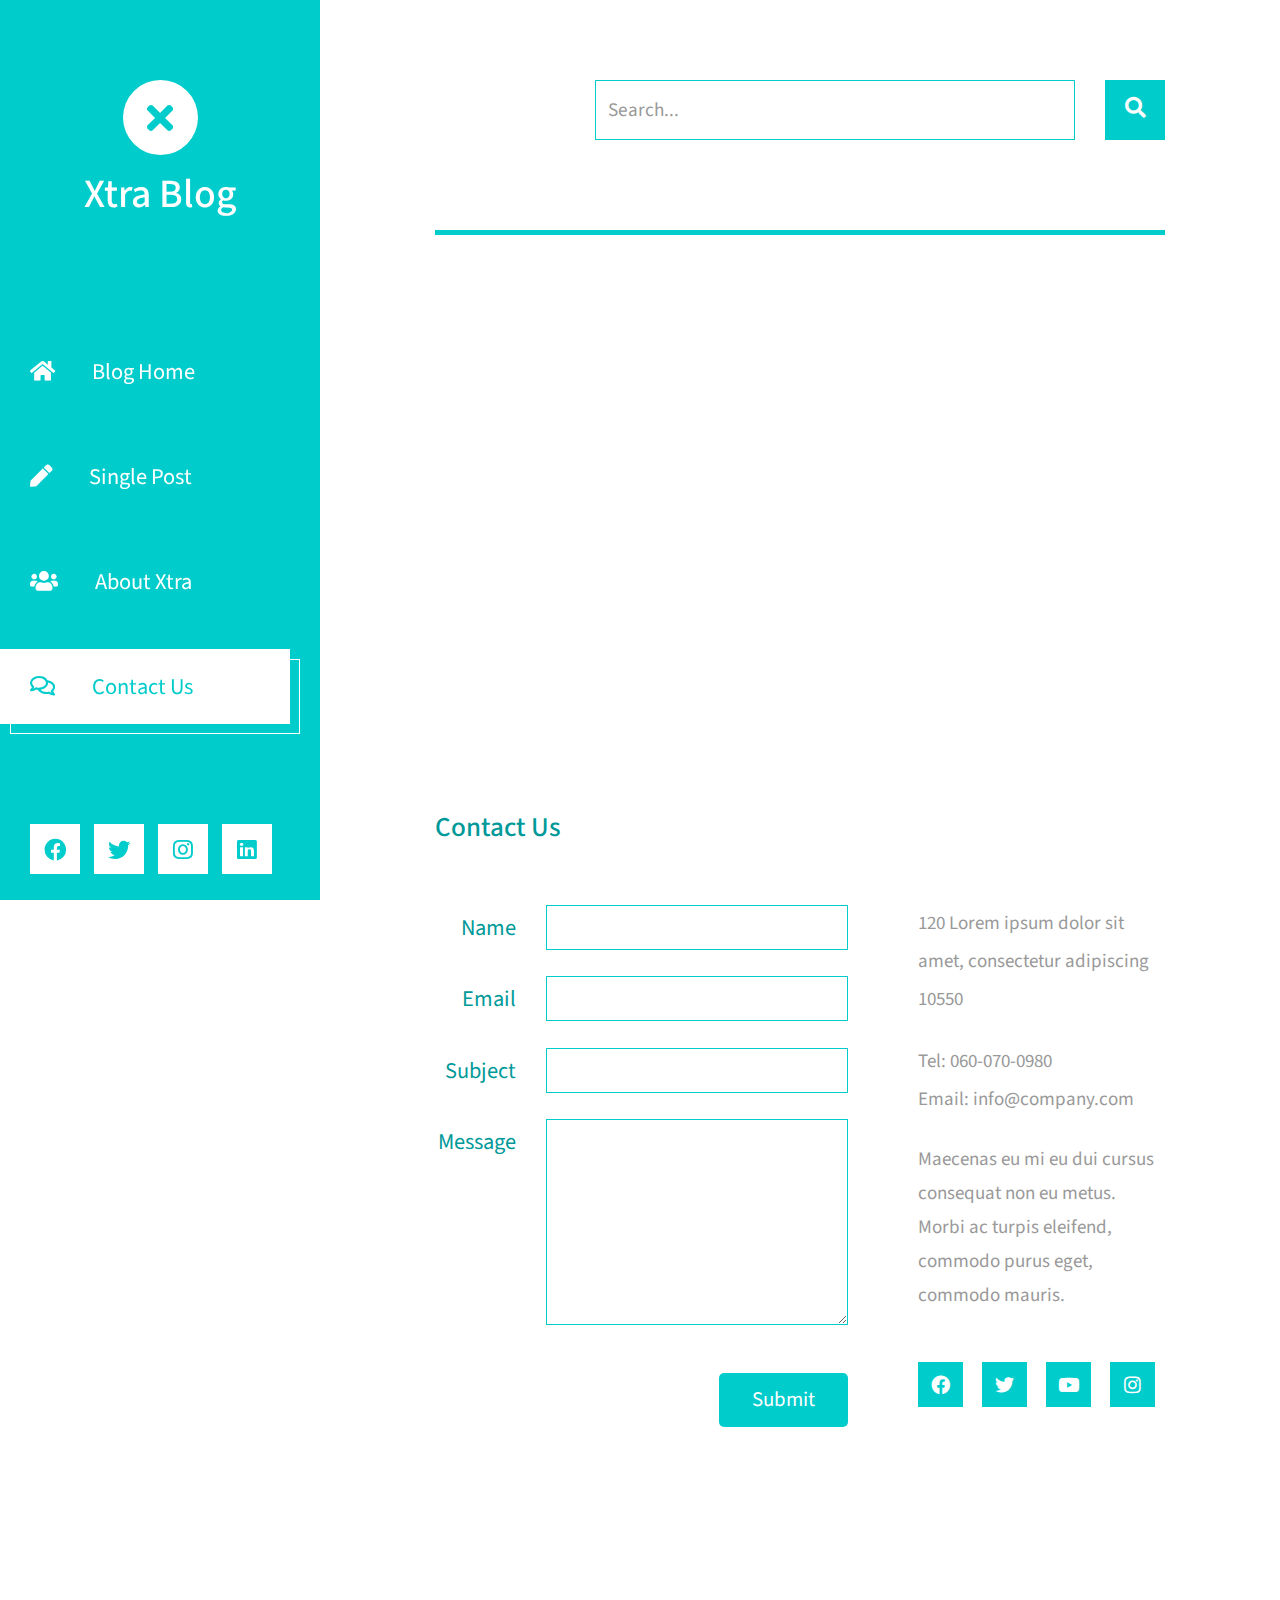
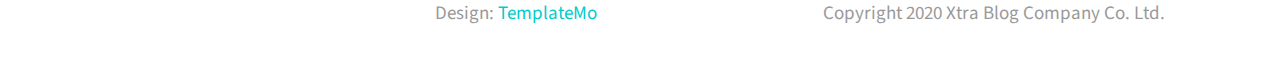
<file: templatemo_553_xtra_blog/contact.html>
<!DOCTYPE html>
<html lang="en">
<head>
	<meta charset="UTF-8">
	<meta name="viewport" content="width=device-width, initial-scale=1.0">
	<title>Xtra Blog</title>
	<link rel="stylesheet" href="fontawesome/css/all.min.css"> <!-- https://fontawesome.com/ -->
	<link href="https://fonts.googleapis.com/css2?family=Source+Sans+Pro&display=swap" rel="stylesheet"> <!-- https://fonts.google.com/ -->
    <link href="css/bootstrap.min.css" rel="stylesheet">
    <link href="css/templatemo-xtra-blog.css" rel="stylesheet">
<!--
    
TemplateMo 553 Xtra Blog

https://templatemo.com/tm-553-xtra-blog

-->
</head>
<body>
	<header class="tm-header" id="tm-header">
        <div class="tm-header-wrapper">
            <button class="navbar-toggler" type="button" aria-label="Toggle navigation">
                <i class="fas fa-bars"></i>
            </button>
            <div class="tm-site-header">
                <div class="mb-3 mx-auto tm-site-logo"><i class="fas fa-times fa-2x"></i></div>            
                <h1 class="text-center">Xtra Blog</h1>
            </div>
            <nav class="tm-nav" id="tm-nav">            
                <ul>
                    <li class="tm-nav-item"><a href="index.html" class="tm-nav-link">
                        <i class="fas fa-home"></i>
                        Blog Home
                    </a></li>
                    <li class="tm-nav-item"><a href="post.html" class="tm-nav-link">
                        <i class="fas fa-pen"></i>
                        Single Post
                    </a></li>
                    <li class="tm-nav-item"><a href="about.html" class="tm-nav-link">
                        <i class="fas fa-users"></i>
                        About Xtra
                    </a></li>
                    <li class="tm-nav-item active"><a href="contact.html" class="tm-nav-link">
                        <i class="far fa-comments"></i>
                        Contact Us
                    </a></li>
                </ul>
            </nav>
            <div class="tm-mb-65">
                <a href="https://facebook.com" class="tm-social-link">
                    <i class="fab fa-facebook tm-social-icon"></i>
                </a>
                <a href="https://twitter.com" class="tm-social-link">
                    <i class="fab fa-twitter tm-social-icon"></i>
                </a>
                <a href="https://instagram.com" class="tm-social-link">
                    <i class="fab fa-instagram tm-social-icon"></i>
                </a>
                <a href="https://linkedin.com" class="tm-social-link">
                    <i class="fab fa-linkedin tm-social-icon"></i>
                </a>
            </div>
            <p class="tm-mb-80 pr-5 text-white">
                Xtra Blog is a multi-purpose HTML template from TemplateMo website. Left side is a sticky menu bar. Right side content will scroll up and down.
            </p>
        </div>
    </header>
    <div class="container-fluid">
        <main class="tm-main">
            <!-- Search form -->
            <div class="row tm-row">
                <div class="col-12">
                    <form method="GET" class="form-inline tm-mb-80 tm-search-form">                
                        <input class="form-control tm-search-input" name="query" type="text" placeholder="Search..." aria-label="Search">
                        <button class="tm-search-button" type="submit">
                            <i class="fas fa-search tm-search-icon" aria-hidden="true"></i>
                        </button>                                
                    </form>
                </div>                
            </div>            
            <div class="row tm-row tm-mb-45">
                <div class="col-12">
                    <hr class="tm-hr-primary tm-mb-55">
                    <div class="gmap_canvas"> <!-- Google Map -->
                        <iframe width="100%" height="477" id="gmap_canvas"
                            src="https://maps.google.com/maps?q=Av.+L%C3%BAcio+Costa,+Rio+de+Janeiro+-+RJ,+Brazil&t=&z=13&ie=UTF8&iwloc=&output=embed"
                            frameborder="0" scrolling="no" marginheight="0" marginwidth="0"></iframe>
                    </div>
                </div>                
            </div>
            <div class="row tm-row tm-mb-120">
                <div class="col-12">
                    <h2 class="tm-color-primary tm-post-title tm-mb-60">Contact Us</h2>
                </div>
                <div class="col-lg-7 tm-contact-left">
                    <form method="POST" action="" class="mb-5 ml-auto mr-0 tm-contact-form">                        
                        <div class="form-group row mb-4">
                            <label for="name" class="col-sm-3 col-form-label text-right tm-color-primary">Name</label>
                            <div class="col-sm-9">
                                <input class="form-control mr-0 ml-auto" name="name" id="name" type="text" required>                            
                            </div>
                        </div>
                        <div class="form-group row mb-4">
                            <label for="email" class="col-sm-3 col-form-label text-right tm-color-primary">Email</label>
                            <div class="col-sm-9">
                                <input class="form-control mr-0 ml-auto" name="email" id="email" type="email" required>
                            </div>
                        </div>
                        <div class="form-group row mb-4">
                            <label for="subject" class="col-sm-3 col-form-label text-right tm-color-primary">Subject</label>
                            <div class="col-sm-9">
                                <input class="form-control mr-0 ml-auto" name="subject" id="subject" type="text" required>
                            </div>
                        </div>
                        <div class="form-group row mb-5">
                            <label for="message" class="col-sm-3 col-form-label text-right tm-color-primary">Message</label>
                            <div class="col-sm-9">
                                <textarea class="form-control mr-0 ml-auto" name="message" id="message" rows="8" required></textarea>                                
                            </div>
                        </div>
                        <div class="form-group row text-right">
                            <div class="col-12">
                                <button class="tm-btn tm-btn-primary tm-btn-small">Submit</button>                        
                            </div>                            
                        </div>                                
                    </form>
                </div>
                <div class="col-lg-5 tm-contact-right">
                    <address class="mb-4 tm-color-gray">
                        120 Lorem ipsum dolor sit amet,
                        consectetur adipiscing 10550
                    </address>
                    <span class="d-block">
                        Tel:
                        <a href="tel:060-070-0980" class="tm-color-gray">060-070-0980</a>
                    </span>
                    <span class="mb-4 d-block">
                        Email:
                        <a href="mailto:info@company.com" class="tm-color-gray">info@company.com</a>
                    </span>
                    <p class="mb-5 tm-line-height-short">
                        Maecenas eu mi eu dui cursus
                        consequat non eu metus. Morbi ac
                        turpis eleifend, commodo purus
                        eget, commodo mauris.
                    </p>
                    <ul class="tm-social-links">
                        <li class="mb-2">
                            <a href="https://facebook.com" class="d-flex align-items-center justify-content-center">
                                <i class="fab fa-facebook"></i>
                            </a>
                        </li>
                        <li class="mb-2">
                            <a href="https://twitter.com" class="d-flex align-items-center justify-content-center">
                                <i class="fab fa-twitter"></i>
                            </a>
                        </li>
                        <li class="mb-2">
                            <a href="https://youtube.com" class="d-flex align-items-center justify-content-center">
                                <i class="fab fa-youtube"></i>
                            </a>
                        </li>
                        <li class="mb-2">
                            <a href="https://instagram.com" class="d-flex align-items-center justify-content-center mr-0">
                                <i class="fab fa-instagram"></i>
                            </a>
                        </li>
                    </ul>
                </div>
            </div>      
            <footer class="row tm-row">
                <div class="col-md-6 col-12 tm-color-gray">
                    Design: <a rel="nofollow" target="_parent" href="https://templatemo.com" class="tm-external-link">TemplateMo</a>
                </div>
                <div class="col-md-6 col-12 tm-color-gray tm-copyright">
                    Copyright 2020 Xtra Blog Company Co. Ltd.
                </div>
            </footer>
        </main>
    </div>
    <script src="js/jquery.min.js"></script>
    <script src="js/templatemo-script.js"></script>
</body>
</html>
</file>
<file: templatemo_553_xtra_blog/css/templatemo-xtra-blog.css>
/*

TemplateMo 553 Xtra Blog

https://templatemo.com/tm-553-xtra-blog

*/

html { overflow-x: hidden; }

body {
    margin: 0;
    padding: 0;
    font-family: 'Source Sans Pro', sans-serif;
    font-size: 19px;
    line-height: 2em;
    overflow-x: hidden;
}

p, span { color: #999; }
hr { 
    border-top-color: #CCC; 
    margin-top: 10px;
    margin-bottom: 10px;
}
.form-control::-webkit-input-placeholder { color: #999; }  
.form-control:-ms-input-placeholder { color: #999; }  
.form-control::placeholder { color: #999; }

.tm-header {
    background-color: #0CC;
    color: white;
    
    position: fixed;
    top: 0;
    left: 0;
    bottom: 0;
    z-index: 100;
    width: 400px;
    overflow-y: visible;     
}

.tm-header-wrapper {
    overflow-y: scroll;
    scrollbar-width: none;
    -ms-overflow-style: none;
    padding: 30px;
    width: 100%;
    height: 100%; 
}

.tm-header-wrapper::-webkit-scrollbar {
    width: 0;
    height: 0;
}

.tm-site-header {
    margin-top: 50px;
    margin-bottom: 115px;
}

.tm-site-logo {
    width: 75px;
    height: 75px;
    border-radius: 50%;
    background-color: white;    
    display: flex;
    align-items: center;
    justify-content: center;
}

.tm-site-logo i { color: #0CC; }

.tm-main {
    margin-left: 400px;
    padding: 80px 100px 25px;
}

.tm-post { max-width: 470px; }

.tm-row {
    max-width: 980px;
    justify-content: space-between;
}

.tm-nav { margin-bottom: 100px; }

.tm-nav-item {
    list-style: none;
    margin-bottom: 30px;
}

.tm-nav-link {
    color: white;
    background-color: transparent;
    height: 75px;
    width: 100%;
    max-width: 300px;    
    display: flex;
    align-items: center;
    font-size: 1.4rem;
    padding: 30px;
}

.tm-nav-item:hover .tm-nav-link,
.tm-nav-item.active .tm-nav-link
 {
    color: #0CC;
    background-color: white;
    text-decoration: none;
}

.tm-nav ul { position: relative; }

.tm-nav-item:hover:after,
.tm-nav-item.active:after {
    content: '';
    width: 100%;
    max-width: 300px;    
    height: 75px;
    display: block;
    border: 1px solid white;
    margin-left: 10px;
    margin-top: -65px;
    position: absolute;
    z-index: -1000;
}

.tm-nav-link i { margin-right: 37px; }

ul { 
    margin: 0; 
    padding: 0;
}

.tm-nav { margin-left: -30px; }

.tm-social-link {
    display: inline-block;
    background-color: white;    
    font-size: 1.4rem;
    width: 50px;
    height: 50px;
    text-align: center;
    padding-top: 8px; 
    margin-right: 15px;   
    margin-bottom: 15px;
}

.tm-social-icon { 
    color: #0CC;    
    transition: all 0.3s ease;
}

.tm-social-link:hover .tm-social-icon.fa-facebook { color: #3b5998; }
.tm-social-link:hover .tm-social-icon.fa-twitter { color: #00acee; }
.tm-social-link:hover .tm-social-icon.fa-instagram { color: #3f729b; }
.tm-social-link:hover .tm-social-icon.fa-linkedin { color: #0e76a8; }
.navbar-toggler { display: none; }

.tm-search-form {
    display: flex;
    align-items: center;
    justify-content: flex-end;
}

.form-inline .form-control.tm-search-input {
    display: block;
    height: 60px;
    width: 480px;
    margin-right: 30px;
    border-radius: 0;
    border-color: #0CC;
    font-size: 1.2rem;
}

.tm-search-button {
    width: 60px;
    height: 60px;
    border: none;
    background-color: #0CC;
    transition: all 0.3s ease;
}

.tm-search-button:hover { background-color: #09b6b6; }

.tm-search-icon {
    color: white;
    font-size: 1.3rem;
}

.tm-post-link {
    display: block;
    position: relative;
	cursor: pointer;
}

.tm-post-link-inner {
    overflow: hidden;
    background: #3085a3;
}

.tm-post-link img {
    position: relative;
	display: block;
	min-height: 100%;
	max-width: 100%;
	opacity: 0.8;
}

.effect-lily img {
	max-width: none;
	width: -webkit-calc(100% + 50px);
	width: calc(100% + 50px);
	opacity: 0.7;
	-webkit-transition: opacity 0.35s, -webkit-transform 0.35s;
	transition: opacity 0.35s, transform 0.35s;
	-webkit-transform: translate3d(-40px,0, 0);
	transform: translate3d(-40px,0,0);
}

.effect-lily:hover img { opacity: 1; }

.effect-lily:hover img {
    -webkit-transform: translate3d(0,0,0);
	transform: translate3d(0,0,0);
}

.tm-post { margin-bottom: 75px; }

.tm-new-badge {
    top: 25px;
    right: -10px;
    background-color: #0CC;
    color: white;
    padding: 5px 20px;
}

.tm-post-title {
    font-size: 1.7rem;
    transition: all 0.3s ease;
}

.tm-h3 {
    font-size: 1.3rem;
    color: #999;
}

.tm-post-link:hover .tm-post-title { color: #0CC; }

.tm-btn {
    display: inline-block;
    border-radius: 5px;
    font-size: 1.3rem;
    transition: all 0.3s ease;
}

.tm-btn-primary {    
    background-color: #0CC;
    color: white;  
    padding: 8px 43px;
    border: none;
}

.tm-btn-small { padding: 8px 33px; }

.tm-btn-primary:hover {
    background-color: #09b6b6;
    color: white;
}

.tm-paging-nav ul li {
    list-style: none;
    display: inline-block;
    margin-right: 10px;
}

.tm-paging-nav ul li:last-child { margin-right: 0; }

.tm-paging-link {
    background-color: #F0F0F0;
    color: #999;
    width: 50px;
    height: 50px;
    display: flex;
    align-items: center;
    justify-content: center;    
}

.tm-paging-item .tm-paging-link:hover,
.tm-paging-item.active .tm-paging-link {
    background-color: #0CC;
    color: white;
}

.tm-btn.disabled {
    background-color: #F0F0F0;
    color: #999;
    cursor: not-allowed;
}

.tm-external-link { color: #0CC; }
.tm-external-link:hover { color: #09b6b6; }

.tm-paging-wrapper {
    display: flex;
    justify-content: flex-end;
    align-items: center;
}

.tm-prev-next-wrapper,
.tm-paging-wrapper {
    flex: 0 0 50%;
    max-width: 50%;
    padding-left: 15px;
    padding-right: 15px;
}

.tm-copyright { text-align: right; }

/* Single Post page */
hr.tm-hr-primary { border-top: 5px solid #0CC; }

video {
    width: 100%;
    height: auto;
}

.tm-comment {
    display: flex;
    align-items: flex-start;
}

.tm-comment-figure {
    margin-top: 10px;
    margin-right: 30px;
}

.tm-comment-reply { padding-left: 37px; }

.form-control {
    height: 45px;
    border-color: #0CC;
    border-radius: 0;
}

.tm-comment-form { max-width: 360px; }
.tm-category-list { list-style-type: none; }
figure { margin: 0; }
figcaption { line-height: 1.4; }

.tm-post-full { max-width: 600px; }

.tm-post-sidebar {
    max-width: 280px;
    margin-left: auto;
    margin-right: 0;
}

.tm-pt-20 { padding-top: 20px; }
.tm-pt-30 { padding-top: 30px; }
.tm-pt-45 { padding-top: 45px; }
.tm-pt-60 { padding-top: 60px; }
.tm-mb-40 { margin-bottom: 40px; }
.tm-mb-45 { margin-bottom: 45px; }
.tm-mb-55 { margin-bottom: 55px; }
.tm-mb-60 { margin-bottom: 60px; }
.tm-mb-65 { margin-bottom: 65px; }
.tm-mb-75 { margin-bottom: 75px; }
.tm-mb-80 { margin-bottom: 80px; }
.tm-mb-120 { margin-bottom: 120px; }
.tm-mt-40 { margin-top: 40px; }
.tm-mt-100 { margin-top: 100px; }
.tm-mr-20 { margin-right: 20px; }
.tm-color-primary, span.tm-color-primary { color: #099; }
a.tm-color-gray, .tm-color-gray { color: #999; }
a.tm-color-gray:hover { color: #099; }
.tm-bg-gray { background-color: #F3F4F5; }
button:focus { outline: none; }
a:hover { 
    text-decoration: none; 
    color: #048c8c;
}

a:hover figcaption { color: #056767; }
.img-thumbnail { max-width: none; }
.tm-about-pad { padding: 40px 35px; }
.tm-person { max-width: 430px; }
.tm-line-height-short { line-height: 1.8; }

.gmap_canvas {
    overflow:hidden;
    background:none!important;
    height:477px;
    width:100%;
}

.tm-social-links li { 
    list-style: none; 
    display: inline-block;
}

.tm-social-links li a {
    display: block;
    color: white;
    background-color: #0CC;
    width: 45px;
    height: 45px;    
    margin-right: 15px;    
}

.tm-social-links li a i { transition: all 0.3s ease; }
.tm-social-links li a:hover i.fa-facebook { color: #3b5998; }
.tm-social-links li a:hover i.fa-twitter { color: #00acee; }
.tm-social-links li a:hover i.fa-youtube { color: #c4302b; }
.tm-social-links li a:hover i.fa-instagram { color: #3f729b; }

.tm-contact-right { padding-left: 55px; }
.tm-contact-form { max-width: 488px; }

.tm-contact-form input,
.tm-contact-form textarea {
    max-width: 360px;
}

.tm-contact-form label { font-size: 1.4rem; }
.tm-contact-form .form-group { display: flex; }

@media (max-width: 1540px) {
    .tm-header { width: 320px; }

    .tm-main {
        margin-left: 320px;
        width: calc(100% - 320px);
    }
}

@media (max-width: 1300px) {
    .tm-about-col {
        flex: 0 0 100%;
        max-width: 100%;
        margin-bottom: 30px;
    }
}

@media (max-width: 1288px) {
    .tm-social-link { margin-right: 10px; }
}

@media (max-width: 1199px) {
    .tm-post-sidebar { max-width: 440px; }
    .form-inline .form-control.tm-search-input { width: 420px; }
}

@media (max-width: 1086px) {
    .form-inline .form-control.tm-search-input {
        width: 80%;
        margin-right: 15px;
    }
}

/* Hide sidebar */
@media (max-width: 991px) {
    .tm-header {
        width: 320px;
        left: -320px;        
        transition: all 0.3s ease;
    }

    .tm-header.show { left: 0; }
    .tm-header-wrapper { padding: 15px; }

    .navbar-toggler {
        display: block;
        position: fixed;
        left: 0;
        top: 0;
        background-color: rgba(56, 204, 204, 0.75);
        color: white;
        padding: 10px 15px;
        transition: all 0.3s ease;
        border-radius: 0;
        top: 5px;
    }

    .tm-header.show .navbar-toggler { left: 320px; }

    .tm-main {
        margin-left: 0;
        padding: 50px 40px;
        width: 100%;
    }

    .tm-post-sidebar {
        margin-left: 0;
        margin-right: auto;
    }

    .tm-person-col { width: 50%; }
    .tm-person { flex-direction: row; }

    .tm-contact-left {
        flex: 0 0 58.333333%;
        max-width: 58.333333%;
    }

    .tm-contact-right {
        flex: 0 0 41.666667%;
        max-width: 41.666667%;
    }

    .tm-post-full { max-width: none; }
}

@media (max-width: 767px) {
    .form-inline .form-control.tm-search-input {
        width: 70%;
        max-width: 375px;
        margin-right: 15px;
    }

    .tm-search-form { justify-content: flex-start; }
    .tm-main { padding: 60px 10px; }

    .tm-prev-next-wrapper,
    .tm-paging-wrapper {
        flex: 0 0 100%;
        max-width: 100%;
    }

    .tm-paging-wrapper { 
        margin-top: 50px; 
        justify-content: flex-start;
    }

    .tm-copyright { text-align: left; }
}

@media (max-width: 1199px) and (min-width: 992px) {
    .tm-person-col,
    .tm-contact-left,
    .tm-contact-right {
        flex: 0 0 100%;
        max-width: 100%;
    }

    .tm-contact-right { padding-left: 15px; }

    .tm-post-col,
    .tm-aside-col {
        flex: 0 0 100%;
        max-width: 100%;
    }

    .tm-post-sidebar {
        margin-left: 0;
        margin-right: auto;
    }
}

@media (max-width: 709px) {
    .tm-person-col { width: 100%; }
}

@media (max-width: 991px) and (min-width: 826px) {
    .tm-about-col {
        flex: 0 0 33.3333%;
        max-width: 33.3333%;
    }

    .tm-person { flex-direction: row; }
}

@media (max-width: 630px) {
    .tm-contact-left,
    .tm-contact-right {
        flex: 0 0 100%;
        max-width: 100%;
    }

    .tm-contact-right { padding-left: 15px; }
}

@media (max-width: 575px) {
    .tm-contact-form input, 
    .tm-contact-form textarea {
        max-width: 100%;
    }
}

@media (max-width: 480px) {
    .tm-person-col { width: 100%; }
    .tm-person { flex-direction: row; }
}

@media (max-width: 380px) {
    .tm-person img { max-width: 120px; }
}
</file>
<file: css/templatemo-xtra-blog.css>
/*

TemplateMo 553 Xtra Blog

https://templatemo.com/tm-553-xtra-blog

*/

html {
    overflow-x: hidden;
}

body {
    margin: 0;
    padding: 0;
    font-family: 'Source Sans Pro', sans-serif;
    font-size: 19px;
    line-height: 2em;
    overflow-x: hidden;
}

p,
span {
    color: #999;
}

hr {
    border-top-color: #CCC;
    margin-top: 10px;
    margin-bottom: 10px;
}

.form-control::-webkit-input-placeholder {
    color: #999;
}

.form-control:-ms-input-placeholder {
    color: #999;
}

.form-control::placeholder {
    color: #999;
}

.tm-header {
    background-color: #0CC;
    color: white;
    position: fixed;
    top: 0;
    left: 0;
    bottom: 0;
    z-index: 100;
    width: 400px;
    overflow-y: visible;
}

.tm-header-wrapper {
    overflow-y: scroll;
    scrollbar-width: none;
    -ms-overflow-style: none;
    padding: 30px;
    width: 100%;
    height: 100%;
}

.tm-header-wrapper::-webkit-scrollbar {
    width: 0;
    height: 0;
}

.tm-site-header {
    margin-top: 50px;
    margin-bottom: 115px;
}

.tm-site-logo {
    width: 75px;
    height: 75px;
    border-radius: 50%;
    background-color: white;
    display: flex;
    align-items: center;
    justify-content: center;
}

.tm-site-logo i {
    color: rgb(150, 0, 204);
}

.tm-main {
    margin-left: 400px;
    padding: 80px 100px 25px;
}

.tm-post {
    max-width: 470px;
}

.tm-row {
    max-width: 980px;
    justify-content: space-between;
}

.tm-nav {
    margin-bottom: 100px;
}

.tm-nav-item {
    list-style: none;
    margin-bottom: 30px;
}

.tm-nav-link {
    color: white;
    background-color: transparent;
    height: 75px;
    width: 100%;
    max-width: 300px;
    display: flex;
    align-items: center;
    font-size: 1.4rem;
    padding: 30px;
}

.tm-nav-item:hover .tm-nav-link,
.tm-nav-item.active .tm-nav-link {
    color: #0CC;
    background-color: white;
    text-decoration: none;
}

.tm-nav ul {
    position: relative;
}

.tm-nav-item:hover:after,
.tm-nav-item.active:after {
    content: '';
    width: 100%;
    max-width: 300px;
    height: 75px;
    display: block;
    border: 1px solid white;
    margin-left: 10px;
    margin-top: -65px;
    position: absolute;
    z-index: -1000;
}

.tm-nav-link i {
    margin-right: 37px;
}

ul {
    margin: 0;
    padding: 0;
}

.tm-nav {
    margin-left: -30px;
}

.tm-social-link {
    display: inline-block;
    background-color: white;
    font-size: 1.4rem;
    width: 50px;
    height: 50px;
    text-align: center;
    padding-top: 8px;
    margin-right: 15px;
    margin-bottom: 15px;
}

.tm-social-icon {
    color: #0CC;
    transition: all 0.3s ease;
}

.tm-social-link:hover .tm-social-icon.fa-facebook {
    color: #3b5998;
}

.tm-social-link:hover .tm-social-icon.fa-twitter {
    color: #00acee;
}

.tm-social-link:hover .tm-social-icon.fa-instagram {
    color: #3f729b;
}

.tm-social-link:hover .tm-social-icon.fa-linkedin {
    color: #0e76a8;
}

.navbar-toggler {
    display: none;
}

.tm-search-form {
    display: flex;
    align-items: center;
    justify-content: flex-end;
}

.form-inline .form-control.tm-search-input {
    display: block;
    height: 60px;
    width: 480px;
    margin-right: 30px;
    border-radius: 0;
    border-color: #0CC;
    font-size: 1.2rem;
}

.tm-search-button {
    width: 60px;
    height: 60px;
    border: none;
    background-color: #0CC;
    transition: all 0.3s ease;
}

.tm-search-button:hover {
    background-color: #09b6b6;
}

.tm-search-icon {
    color: white;
    font-size: 1.3rem;
}

.tm-post-link {
    display: block;
    position: relative;
    cursor: pointer;
}

.tm-post-link-inner {
    overflow: hidden;
    background: #3085a3;
}

.tm-post-link img {
    position: relative;
    display: block;
    min-height: 100%;
    max-width: 100%;
    opacity: 0.8;
}

.effect-lily img {
    max-width: none;
    width: -webkit-calc(100% + 50px);
    width: calc(100% + 50px);
    opacity: 0.7;
    -webkit-transition: opacity 0.35s, -webkit-transform 0.35s;
    transition: opacity 0.35s, transform 0.35s;
    -webkit-transform: translate3d(-40px, 0, 0);
    transform: translate3d(-40px, 0, 0);
}

.effect-lily:hover img {
    opacity: 1;
}

.effect-lily:hover img {
    -webkit-transform: translate3d(0, 0, 0);
    transform: translate3d(0, 0, 0);
}

.tm-post {
    margin-bottom: 75px;
}

.tm-new-badge {
    top: 25px;
    right: -10px;
    background-color: #0CC;
    color: white;
    padding: 5px 20px;
}

.tm-post-title {
    font-size: 1.7rem;
    transition: all 0.3s ease;
}

.tm-h3 {
    font-size: 1.3rem;
    color: #999;
}

.tm-post-link:hover .tm-post-title {
    color: #0CC;
}

.tm-btn {
    display: inline-block;
    border-radius: 5px;
    font-size: 1.3rem;
    transition: all 0.3s ease;
}

.tm-btn-primary {
    background-color: #0CC;
    color: white;
    padding: 8px 43px;
    border: none;
}

.tm-btn-small {
    padding: 8px 33px;
}

.tm-btn-primary:hover {
    background-color: #09b6b6;
    color: white;
}

.tm-paging-nav ul li {
    list-style: none;
    display: inline-block;
    margin-right: 10px;
}

.tm-paging-nav ul li:last-child {
    margin-right: 0;
}

.tm-paging-link {
    background-color: #F0F0F0;
    color: #999;
    width: 50px;
    height: 50px;
    display: flex;
    align-items: center;
    justify-content: center;
}

.tm-paging-item .tm-paging-link:hover,
.tm-paging-item.active .tm-paging-link {
    background-color: #0CC;
    color: white;
}

.tm-btn.disabled {
    background-color: #F0F0F0;
    color: #999;
    cursor: not-allowed;
}

.tm-external-link {
    color: #0CC;
}

.tm-external-link:hover {
    color: #09b6b6;
}

.tm-paging-wrapper {
    display: flex;
    justify-content: flex-end;
    align-items: center;
}

.tm-prev-next-wrapper,
.tm-paging-wrapper {
    flex: 0 0 50%;
    max-width: 50%;
    padding-left: 15px;
    padding-right: 15px;
}

.tm-copyright {
    text-align: right;
}


/* Single Post page */

hr.tm-hr-primary {
    border-top: 5px solid #0CC;
}

video {
    width: 100%;
    height: auto;
}

.tm-comment {
    display: flex;
    align-items: flex-start;
}

.tm-comment-figure {
    margin-top: 10px;
    margin-right: 30px;
}

.tm-comment-reply {
    padding-left: 37px;
}

.form-control {
    height: 45px;
    border-color: #0CC;
    border-radius: 0;
}

.tm-comment-form {
    max-width: 360px;
}

.tm-category-list {
    list-style-type: none;
}

figure {
    margin: 0;
}

figcaption {
    line-height: 1.4;
}

.tm-post-full {
    max-width: 600px;
}

.tm-post-sidebar {
    max-width: 280px;
    margin-left: auto;
    margin-right: 0;
}

.tm-pt-20 {
    padding-top: 20px;
}

.tm-pt-30 {
    padding-top: 30px;
}

.tm-pt-45 {
    padding-top: 45px;
}

.tm-pt-60 {
    padding-top: 60px;
}

.tm-mb-40 {
    margin-bottom: 40px;
}

.tm-mb-45 {
    margin-bottom: 45px;
}

.tm-mb-55 {
    margin-bottom: 55px;
}

.tm-mb-60 {
    margin-bottom: 60px;
}

.tm-mb-65 {
    margin-bottom: 65px;
}

.tm-mb-75 {
    margin-bottom: 75px;
}

.tm-mb-80 {
    margin-bottom: 80px;
}

.tm-mb-120 {
    margin-bottom: 120px;
}

.tm-mt-40 {
    margin-top: 40px;
}

.tm-mt-100 {
    margin-top: 100px;
}

.tm-mr-20 {
    margin-right: 20px;
}

.tm-color-primary,
span.tm-color-primary {
    color: #099;
}

a.tm-color-gray,
.tm-color-gray {
    color: #999;
}

a.tm-color-gray:hover {
    color: #099;
}

.tm-bg-gray {
    background-color: #F3F4F5;
}

button:focus {
    outline: none;
}

a:hover {
    text-decoration: none;
    color: #048c8c;
}

a:hover figcaption {
    color: #056767;
}

.img-thumbnail {
    max-width: none;
}

.tm-about-pad {
    padding: 40px 35px;
}

.tm-person {
    max-width: 430px;
}

.tm-line-height-short {
    line-height: 1.8;
}

.gmap_canvas {
    overflow: hidden;
    background: none!important;
    height: 477px;
    width: 100%;
}

.tm-social-links li {
    list-style: none;
    display: inline-block;
}

.tm-social-links li a {
    display: block;
    color: white;
    background-color: #0CC;
    width: 45px;
    height: 45px;
    margin-right: 15px;
}

.tm-social-links li a i {
    transition: all 0.3s ease;
}

.tm-social-links li a:hover i.fa-facebook {
    color: #3b5998;
}

.tm-social-links li a:hover i.fa-twitter {
    color: #00acee;
}

.tm-social-links li a:hover i.fa-youtube {
    color: #c4302b;
}

.tm-social-links li a:hover i.fa-instagram {
    color: #3f729b;
}

.tm-contact-right {
    padding-left: 55px;
}

.tm-contact-form {
    max-width: 488px;
}

.tm-contact-form input,
.tm-contact-form textarea {
    max-width: 360px;
}

.tm-contact-form label {
    font-size: 1.4rem;
}

.tm-contact-form .form-group {
    display: flex;
}

@media (max-width: 1540px) {
    .tm-header {
        width: 320px;
    }
    .tm-main {
        margin-left: 320px;
        width: calc(100% - 320px);
    }
}

@media (max-width: 1300px) {
    .tm-about-col {
        flex: 0 0 100%;
        max-width: 100%;
        margin-bottom: 30px;
    }
}

@media (max-width: 1288px) {
    .tm-social-link {
        margin-right: 10px;
    }
}

@media (max-width: 1199px) {
    .tm-post-sidebar {
        max-width: 440px;
    }
    .form-inline .form-control.tm-search-input {
        width: 420px;
    }
}

@media (max-width: 1086px) {
    .form-inline .form-control.tm-search-input {
        width: 80%;
        margin-right: 15px;
    }
}


/* Hide sidebar */

@media (max-width: 991px) {
    .tm-header {
        width: 320px;
        left: -320px;
        transition: all 0.3s ease;
    }
    .tm-header.show {
        left: 0;
    }
    .tm-header-wrapper {
        padding: 15px;
    }
    .navbar-toggler {
        display: block;
        position: fixed;
        left: 0;
        top: 0;
        background-color: rgba(56, 204, 204, 0.75);
        color: white;
        padding: 10px 15px;
        transition: all 0.3s ease;
        border-radius: 0;
        top: 5px;
    }
    .tm-header.show .navbar-toggler {
        left: 320px;
    }
    .tm-main {
        margin-left: 0;
        padding: 50px 40px;
        width: 100%;
    }
    .tm-post-sidebar {
        margin-left: 0;
        margin-right: auto;
    }
    .tm-person-col {
        width: 50%;
    }
    .tm-person {
        flex-direction: row;
    }
    .tm-contact-left {
        flex: 0 0 58.333333%;
        max-width: 58.333333%;
    }
    .tm-contact-right {
        flex: 0 0 41.666667%;
        max-width: 41.666667%;
    }
    .tm-post-full {
        max-width: none;
    }
}

@media (max-width: 767px) {
    .form-inline .form-control.tm-search-input {
        width: 70%;
        max-width: 375px;
        margin-right: 15px;
    }
    .tm-search-form {
        justify-content: flex-start;
    }
    .tm-main {
        padding: 60px 10px;
    }
    .tm-prev-next-wrapper,
    .tm-paging-wrapper {
        flex: 0 0 100%;
        max-width: 100%;
    }
    .tm-paging-wrapper {
        margin-top: 50px;
        justify-content: flex-start;
    }
    .tm-copyright {
        text-align: left;
    }
}

@media (max-width: 1199px) and (min-width: 992px) {
    .tm-person-col,
    .tm-contact-left,
    .tm-contact-right {
        flex: 0 0 100%;
        max-width: 100%;
    }
    .tm-contact-right {
        padding-left: 15px;
    }
    .tm-post-col,
    .tm-aside-col {
        flex: 0 0 100%;
        max-width: 100%;
    }
    .tm-post-sidebar {
        margin-left: 0;
        margin-right: auto;
    }
}

@media (max-width: 709px) {
    .tm-person-col {
        width: 100%;
    }
}

@media (max-width: 991px) and (min-width: 826px) {
    .tm-about-col {
        flex: 0 0 33.3333%;
        max-width: 33.3333%;
    }
    .tm-person {
        flex-direction: row;
    }
}

@media (max-width: 630px) {
    .tm-contact-left,
    .tm-contact-right {
        flex: 0 0 100%;
        max-width: 100%;
    }
    .tm-contact-right {
        padding-left: 15px;
    }
}

@media (max-width: 575px) {
    .tm-contact-form input,
    .tm-contact-form textarea {
        max-width: 100%;
    }
}

@media (max-width: 480px) {
    .tm-person-col {
        width: 100%;
    }
    .tm-person {
        flex-direction: row;
    }
}

@media (max-width: 380px) {
    .tm-person img {
        max-width: 120px;
    }
}
</file>
